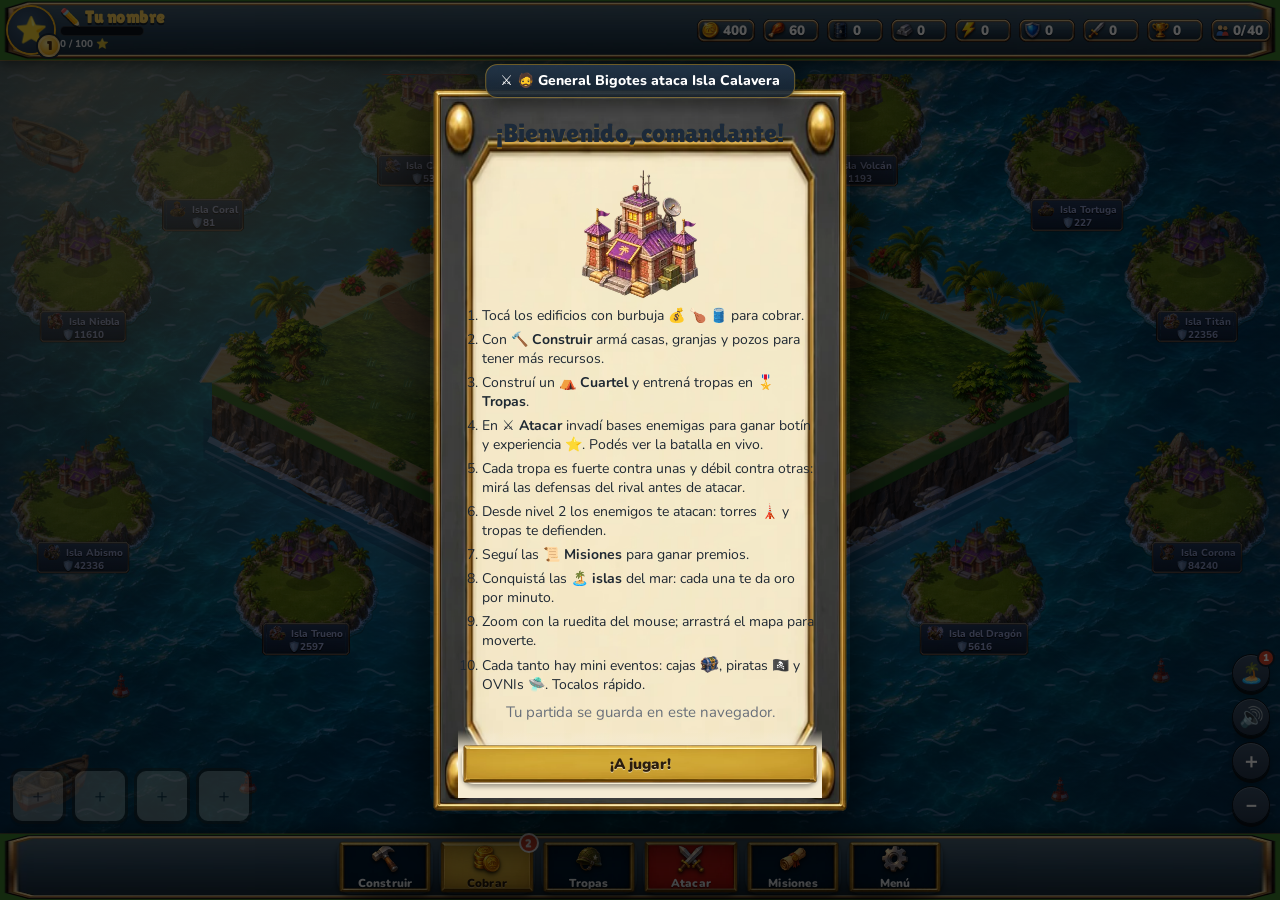
<file: index.html>
<!DOCTYPE html>
<html lang="es">
<head>
<meta charset="utf-8">
<link rel="icon" type="image/png" href="favicon.png"><link rel="icon" type="image/png" sizes="192x192" href="icon-192.png"><meta property="og:type" content="website"><meta property="og:title" content="War or War"><meta property="og:description" content="Construí tu base, entrená tropas y atacá a otros jugadores."><meta property="og:url" content="https://warorwari.github.io/war-or-war.github.io/"><meta property="og:image" content="https://warorwari.github.io/war-or-war.github.io/compartir.jpg"><meta property="og:image:secure_url" content="https://warorwari.github.io/war-or-war.github.io/compartir.jpg"><meta property="og:image:type" content="image/jpeg"><meta property="og:site_name" content="War or War"><meta property="og:locale" content="es_AR"><meta property="og:image:width" content="1200"><meta property="og:image:height" content="630"><meta name="twitter:card" content="summary_large_image"><meta name="twitter:image" content="https://warorwari.github.io/war-or-war.github.io/compartir.jpg"><link rel="manifest" href="manifest.webmanifest"><meta name="theme-color" content="#14202d"><link rel="apple-touch-icon" href="icon-192.png"><meta name="mobile-web-app-capable" content="yes"><meta name="apple-mobile-web-app-capable" content="yes"><meta name="description" content="War or War: construí tu base en una isla, entrená tropas y atacá a otros jugadores.">

<meta name="color-scheme" content="only light">
<meta name="darkreader-lock">
<meta name="viewport" content="width=device-width,initial-scale=1,maximum-scale=1,user-scalable=no">
<title>War or War</title>
<link href="https://fonts.googleapis.com/css2?family=Lilita+One&family=Nunito:wght@600;800;900&display=swap" rel="stylesheet">
<style>
:root{color-scheme:only light;--ink:#2b1d0e;--panel:#fff8e8;--edge:#7a4b1c;--gold:#f6b51e;--red:#d9452b;--green:#3f9a2f}
*{box-sizing:border-box;-webkit-tap-highlight-color:transparent}
html,body{margin:0;height:100%;overflow:hidden;font-family:Nunito,system-ui,sans-serif;color:var(--ink);background:#3d7f2e;user-select:none;-webkit-user-select:none}
button{font-family:inherit}
#app{position:fixed;inset:0;display:flex;flex-direction:column}
#top{display:flex;gap:6px;padding:7px 8px;flex-wrap:wrap;align-items:center;background:linear-gradient(#4a2d12,#5f3b17);border-bottom:3px solid #2a1808;z-index:20;box-shadow:0 3px 8px #0005}
.res{display:flex;align-items:center;gap:3px;background:#0005;border:2px solid #0007;border-radius:20px;padding:2px 9px 2px 4px;color:#fff;font-weight:900;font-size:14px;min-width:58px}
.res .i{font-size:16px}
#lvlbox{display:flex;align-items:center;gap:6px;color:#fff;font-weight:800;margin-right:auto}
#lvlstar{width:34px;height:34px;display:grid;place-items:center;font-family:'Lilita One',sans-serif;font-size:17px;color:#4a2d12;background:radial-gradient(circle at 40% 35%,#fff2a8,#f6b51e 60%,#c98a0b);border-radius:50%;border:2px solid #fff6}
#xpbar{width:84px;height:10px;background:#0007;border-radius:6px;overflow:hidden;border:1px solid #0008}
#xpfill{height:100%;background:linear-gradient(90deg,#9cf06f,#3f9a2f);width:0;transition:width .3s}
#xptxt{font-size:10px;opacity:.85;margin-top:1px}
#title{font-family:'Lilita One',sans-serif;color:#ffd35a;font-size:15px;letter-spacing:.5px;text-shadow:0 2px 0 #0008;line-height:1}
#stage{flex:1;position:relative;overflow:hidden;min-height:0;background:radial-gradient(ellipse at 8% 2%,#ffd98a66,transparent 38%),radial-gradient(ellipse at 50% 46%,#2bb3c2 0%,#13869f 40%,#0c5f80 75%,#083f5e 100%)}
#sea{position:absolute;inset:-70px -140px;background-image:url("data:image/svg+xml,%3Csvg xmlns='http://www.w3.org/2000/svg' width='140' height='70'%3E%3Cpath d='M8 18q9-6 18 0t18 0M78 52q9-6 18 0t18 0' fill='none' stroke='white' stroke-opacity='.4' stroke-width='2' stroke-linecap='round'/%3E%3Cpath d='M40 40q5-3 10 0M110 12q5-3 10 0M100 62q4-2 8 0' fill='none' stroke='%23bff4ff' stroke-opacity='.35' stroke-width='1.4' stroke-linecap='round'/%3E%3C/svg%3E");animation:sea 9s linear infinite;will-change:transform}
@keyframes sea{to{transform:translate(140px,70px)}}
#world{position:absolute;inset:0;z-index:0;overflow:auto;display:flex}
#mapw{position:relative;margin:auto;flex-shrink:0;overflow:hidden}
#map{position:absolute;left:0;top:0;transform-origin:0 0;overflow:hidden}
#gndw svg{position:absolute;left:0;top:0;display:block;overflow:visible}
.tile{position:absolute;clip-path:polygon(50% 0,100% 50%,50% 100%,0 50%);cursor:pointer}
#map.placing .tile:not(.occ){background:#fff7a066}
#map.placing .tile:not(.occ):hover{background:#fff7a0dd}
svg.ui{width:1.3em;height:1.3em;vertical-align:middle;overflow:visible}
svg.art{display:block;width:100%;height:100%;overflow:visible}
.ce svg.art{width:66px;height:79px;margin:0 auto}
.ie svg.art{width:84px;height:101px}
.big svg.art,.base svg.art{width:120px;height:144px;margin:0 auto}
.unl svg.art{display:inline-block;width:38px;height:46px;vertical-align:middle;margin-right:4px}
.cloud{position:absolute;z-index:900;pointer-events:none;left:-30%;width:26%;height:9%;opacity:.62;filter:blur(1.5px);background:radial-gradient(closest-side,#fff 94%,transparent) 0 60%/50% 60% no-repeat,radial-gradient(closest-side,#fff 94%,transparent) 45% 0/55% 100% no-repeat,radial-gradient(closest-side,#fff 94%,transparent) 100% 70%/45% 55% no-repeat;animation:drift 80s linear infinite}
.cloud.c1{top:3%;animation-delay:-25s}.cloud.c2{top:80%;animation-duration:110s;animation-delay:-70s}
@keyframes drift{to{transform:translateX(520%)}}
.bld,.wk{position:absolute;pointer-events:none}
.bld svg.art *{pointer-events:visiblePainted;cursor:pointer}
.bld.ready svg.art{animation:wob 1.3s ease-in-out infinite;transform-origin:50% 88%}
.bld.mv svg.art{animation:hover 1s ease-in-out infinite;filter:drop-shadow(0 0 5px #fff) drop-shadow(0 0 3px #ff0)}
.wk{left:0;top:0;will-change:transform}
.wk .fl{width:100%;height:100%;transition:transform .3s ease}
.wk.flip .fl{transform:scaleX(-1)}
.wk.walking svg.art{animation:step .3s ease-in-out infinite alternate}
@keyframes step{to{transform:translateY(-1.2%)}}
.spin{animation:spin .28s linear infinite}
@keyframes spin{to{transform:rotate(360deg)}}
.bld.pop svg.art{animation:pop .4s ease-out;transform-origin:50% 85%}
.aura{transform-box:fill-box;transform-origin:center;animation:aura 1.6s ease-in-out infinite alternate}
@keyframes aura{from{opacity:.25;transform:scale(.92)}to{opacity:.9;transform:scale(1.04)}}
#ents>div{position:absolute;left:0;top:0;z-index:850;cursor:pointer;will-change:transform}
#ents .chute{transition:opacity .4s}
#ents .landed .chute{opacity:0}
#ents .landed svg{animation:wob 1.2s ease-in-out infinite;transform-origin:50% 85%}
#ents .hit svg{animation:shake .3s}
@keyframes shake{25%{transform:translateX(-5%)}75%{transform:translateX(5%)}}
.sway{transform-box:fill-box;transform-origin:50% 100%;animation:sway 1.8s ease-in-out infinite alternate}
@keyframes sway{from{transform:rotate(-3deg)}to{transform:rotate(3deg)}}
#evchip{position:absolute;left:10px;top:10px;z-index:15;display:none;align-items:center;gap:6px;background:#2a1808e6;color:#fff;border:2px solid var(--gold);border-radius:14px;padding:6px 12px;font-weight:800;font-size:13px;max-width:70%}
#evchip.on{display:block}
#evchip b{color:#ffd35a}
.coin{position:absolute;z-index:998;pointer-events:none;font-size:15px;animation:coin .7s ease-out forwards}
@keyframes coin{to{transform:translate(var(--dx),var(--dy)) scale(.5);opacity:0}}
.gull{position:absolute;z-index:880;pointer-events:none;left:-6%;width:2.2%;aspect-ratio:2/1;animation:gull 40s linear infinite}
.gull::before,.gull::after{content:'';position:absolute;top:0;width:50%;height:100%;border-top:2px solid #fff;border-radius:50% 50% 0 0}
.gull::before{left:0;transform-origin:100% 50%;animation:flapL .5s ease-in-out infinite alternate}
.gull::after{right:0;transform-origin:0 50%;animation:flapR .5s ease-in-out infinite alternate}
.gull.g1{top:14%}.gull.g2{top:64%;animation-duration:55s;animation-delay:-20s}
@keyframes gull{to{transform:translate(5200%,-300%)}}
@keyframes flapL{from{transform:rotate(-20deg)}to{transform:rotate(18deg)}}
@keyframes flapR{from{transform:rotate(20deg)}to{transform:rotate(-18deg)}}
#world{cursor:grab}
#shs>div{position:absolute;pointer-events:none}
.isl{position:absolute;cursor:pointer;z-index:6}
.isl .itag{position:absolute;left:50%;top:86%;transform:translateX(-50%);font:800 11px/1.25 Nunito,system-ui,sans-serif;color:#fff;background:#0b2d4ecc;border-radius:9px;padding:2px 8px;white-space:nowrap;text-align:center;pointer-events:none}
.isl.mine .itag{background:linear-gradient(#2a5f9e,#173d69);border-color:#ffd35a}
.wing{transform-box:fill-box;transform-origin:50% 100%;animation:wing .5s ease-in-out infinite alternate}
@keyframes wing{to{transform:scaleY(.55)}}
.tbtns{display:flex;flex-direction:column;gap:4px}
.tbtns .btn.sm{padding:5px 9px;font-size:12px}
#bt{position:fixed;inset:0;z-index:55;display:none;flex-direction:column;background:radial-gradient(ellipse at 50% 42%,#7ad6f5 0%,#3fa6de 48%,#226fb4 100%)}
#bt.on{display:flex}
#bthead{display:flex;align-items:center;gap:10px;flex-wrap:wrap;padding:8px 10px;background:linear-gradient(#4a2d12,#5f3b17);border-bottom:3px solid #2a1808;color:#fff;font-weight:900;font-size:13px}
#btname{font-family:'Lilita One',sans-serif;font-size:17px;color:#ffd35a}
#bthqw{flex:1;min-width:150px;display:flex;align-items:center;gap:6px}
#bthqw .hp{flex:1;max-width:none}
#btctl{display:flex;gap:5px}
#btctl button{border:2px solid #2a1808;border-radius:9px;background:#ffe9b0;font:inherit;padding:4px 9px;cursor:pointer;color:var(--ink)}
#btctl button.on{background:var(--gold)}
#btscene{flex:1;position:relative;overflow:auto;display:flex;min-height:0}
#btmap{position:relative;margin:auto;flex-shrink:0}
#btgnd svg{position:absolute;top:0;overflow:visible}
.be{position:absolute;left:0;top:0;pointer-events:none;will-change:transform;transition:opacity .4s}
.be.dead{opacity:0}
.be.walking svg.art{animation:step .3s ease-in-out infinite alternate}
.bhp{position:absolute;left:28%;width:44%;height:5px;background:#000a;border-radius:3px;overflow:hidden}
.be.st .bhp{left:20%;width:60%;height:6px}
.bhp i{display:block;height:100%;width:100%;background:#5fd04a}
.bhp.en i{background:#f0553a}
.bn{position:absolute;left:66%;top:24%;font:900 10px Nunito,system-ui,sans-serif;color:#fff;background:#000a;border-radius:6px;padding:0 4px}
.shot{position:absolute;left:0;top:0;width:5px;height:5px;margin:-2.5px;border-radius:50%;background:#fff59a;box-shadow:0 0 4px #ffb300;z-index:900;pointer-events:none}
.shot.en{background:#ffd0c8;box-shadow:0 0 4px #ff3b30}
.shot.big{width:9px;height:9px;margin:-4.5px;background:#ffb347}
.beam.tes{background:linear-gradient(90deg,#7fe3ff,#fff);box-shadow:0 0 6px #49b6ff}
.boom2{position:absolute;width:26px;height:26px;margin:-13px;border-radius:50%;background:radial-gradient(#fff,#ffb347 40%,#ff5a36 70%,transparent 72%);z-index:900;pointer-events:none;animation:boom2 .3s ease-out forwards}
@keyframes boom2{from{transform:scale(.2)}to{transform:scale(1.5);opacity:0}}
.rank{display:grid;grid-template-columns:1fr 1fr;gap:4px 8px;margin-bottom:6px;font-size:12.5px}
.rank div{background:#fff;border:2px solid #e2c99a;border-radius:9px;padding:3px 8px;display:flex;gap:5px;white-space:nowrap;overflow:hidden}
.rank div b{margin-left:auto}
.rank .me{background:#fff1b8;border-color:var(--gold);font-weight:900}
.flag{transform-box:fill-box;transform-origin:0 50%;animation:flag 1.1s ease-in-out infinite alternate}
@keyframes flag{to{transform:scaleX(.72) skewY(8deg)}}
.smoke{transform-box:fill-box;transform-origin:center;opacity:0;animation:smoke 2.4s linear infinite}
@keyframes smoke{0%{transform:translate(0,0) scale(.5);opacity:.8}100%{transform:translate(7px,-26px) scale(2.3);opacity:0}}
.pump{animation:pump 1.6s ease-in-out infinite}
@keyframes pump{50%{transform:translateY(-24px)}}
.jet{animation:jet .7s linear infinite}
@keyframes jet{to{stroke-dashoffset:-18}}
.rotor{transform-box:fill-box;transform-origin:center;animation:rotor .16s linear infinite alternate}
@keyframes rotor{to{transform:scaleX(.25)}}
.heli{animation:hov 1.6s ease-in-out infinite alternate}
@keyframes hov{to{transform:translateY(-4px)}}
.blink{animation:blink 1s steps(2) infinite}
@keyframes blink{50%{opacity:.15}}
.foam{animation:foam 3s ease-in-out infinite alternate}
@keyframes foam{to{opacity:.2}}
@media (prefers-reduced-motion:reduce){#sea,.cloud,.flag,.pump,.jet,.rotor,.heli,.foam,.blink{animation:none}}
.bub{position:absolute;left:50%;font-size:.27em;pointer-events:auto;cursor:pointer;background:#fff;border-radius:50%;width:1.8em;height:1.8em;display:grid;place-items:center;box-shadow:0 3px 0 #0003;border:2px solid var(--gold);animation:bob 1s ease-in-out infinite;z-index:2}
.bld .lv{position:absolute;bottom:0;left:50%;transform:translateX(-50%);font-size:.26em;color:#ffd000;text-shadow:0 1px 0 #000,0 0 3px #000;white-space:nowrap;letter-spacing:-1px}
.bld .pb{position:absolute;bottom:2%;left:15%;width:70%;height:7px;background:#0007;border-radius:4px;overflow:hidden;border:1px solid #000a}
.pb i{display:block;height:100%;background:linear-gradient(90deg,#ffe066,#f6a21e)}
@keyframes wob{0%,100%{transform:scale(1,1)}50%{transform:scale(1.05,.95)}}
@keyframes bob{0%,100%{transform:translate(-50%,0)}50%{transform:translate(-50%,-5px)}}
@keyframes hover{0%,100%{transform:translateY(-4px)}50%{transform:translateY(-10px)}}
.ft{position:absolute;z-index:999;font-weight:900;font-size:16px;color:#fff;text-shadow:0 2px 0 #000b,0 0 4px #000;pointer-events:none;animation:up 1.3s ease-out forwards;white-space:nowrap;transform:translateX(-50%)}
@keyframes up{to{transform:translate(-50%,-55px);opacity:0}}
#zoom{position:absolute;right:10px;bottom:10px;display:flex;flex-direction:column;gap:6px;z-index:15}
#zoom button{width:38px;height:38px;border-radius:50%;border:3px solid #2a1808;background:#fff8e8;font-size:20px;font-weight:900;cursor:pointer;box-shadow:0 3px 0 #0005}
#banner{position:absolute;left:50%;top:10px;transform:translateX(-50%);background:#fff8e8;border:3px solid var(--edge);border-radius:14px;padding:7px 8px 7px 14px;font-weight:800;display:none;align-items:center;gap:10px;z-index:16;box-shadow:0 4px 0 #0004;white-space:nowrap;font-size:14px}
#banner.on{display:flex}
#banner button{border:none;background:var(--red);color:#fff;border-radius:9px;padding:5px 10px;font-weight:900;cursor:pointer}
#bar{display:flex;justify-content:center;gap:4px;padding:6px 6px calc(6px + env(safe-area-inset-bottom));background:linear-gradient(#5f3b17,#4a2d12);border-top:3px solid #2a1808;z-index:20}
.tb{position:relative;flex:1;max-width:96px;display:flex;flex-direction:column;align-items:center;gap:1px;background:linear-gradient(#ffe9b0,#f2c562);border:2px solid #2a1808;border-radius:12px;padding:4px 2px 3px;cursor:pointer;box-shadow:0 3px 0 #2a1808;font-weight:900;font-size:11px;color:var(--ink)}
.tb:active{transform:translateY(2px);box-shadow:0 1px 0 #2a1808}
.tb .i{font-size:22px;line-height:1.1}
.badge{position:absolute;top:-7px;right:-4px;background:var(--red);color:#fff;border:2px solid #fff;border-radius:12px;min-width:20px;height:20px;font-size:11px;display:grid;place-items:center;padding:0 4px}
#shade{position:fixed;inset:0;background:#0006;opacity:0;pointer-events:none;transition:opacity .2s;z-index:40}
#shade.on{opacity:1;pointer-events:auto}
#sheet{position:fixed;left:50%;bottom:0;width:min(560px,100%);max-height:76vh;transform:translate(-50%,105%);transition:transform .25s ease;z-index:41;background:var(--panel);border:4px solid var(--edge);border-bottom:none;border-radius:20px 20px 0 0;display:flex;flex-direction:column;box-shadow:0 -6px 20px #0006}
#sheet.on{transform:translate(-50%,0)}
#shhead{display:flex;align-items:center;justify-content:space-between;padding:10px 14px;background:linear-gradient(#8a5523,#6c4019);border-radius:15px 15px 0 0;color:#fff}
#shback{width:34px;height:32px;border-radius:12px;border:2px solid #fff;background:#3d7fd6;color:#fff;font:900 24px/20px system-ui,sans-serif;cursor:pointer;visibility:hidden;margin-right:8px;flex:none}
#shtitle{flex:1;font-family:'Lilita One',sans-serif;font-size:20px;text-shadow:0 2px 0 #0007}
#shclose{width:32px;height:32px;border-radius:50%;border:2px solid #fff;background:var(--red);color:#fff;font-weight:900;font-size:16px;cursor:pointer}
#shbody{overflow:auto;padding:12px 14px calc(16px + env(safe-area-inset-bottom))}
.cat{font-family:'Lilita One',sans-serif;font-size:16px;color:var(--edge);margin:10px 0 6px}
.cat:first-child{margin-top:0}
.grid{display:grid;grid-template-columns:repeat(auto-fill,minmax(118px,1fr));gap:8px}
.card{background:#fff;border:2px solid #e2c99a;border-radius:12px;padding:8px 6px;text-align:center;cursor:pointer;box-shadow:0 3px 0 #e2c99a;transition:transform .1s}
.card:active{transform:scale(.97)}
.card.lock{opacity:.55;filter:grayscale(.8);cursor:default}
.ce{font-size:34px;line-height:1.1}
.cn{font-weight:900;font-size:13px;margin:2px 0}
.cc{font-size:12px;font-weight:800}
.cs,.cl{font-size:11px;color:#7a6040;margin-top:2px}
.cst.no{color:var(--red)}
.btn{display:block;width:100%;margin-top:8px;border:2px solid #2a1808;border-radius:12px;padding:10px;font-weight:900;font-size:15px;cursor:pointer;background:#fff;box-shadow:0 3px 0 #2a1808;color:var(--ink)}
.btn:active{transform:translateY(2px);box-shadow:0 1px 0 #2a1808}
.btn.gold{background:linear-gradient(#ffe27a,#f6b51e)}
.btn.red{background:linear-gradient(#f2725a,#d9452b);color:#fff}
.btn.green{background:linear-gradient(#8fe06a,#3f9a2f);color:#fff}
.btn[disabled]{opacity:.45;pointer-events:none}
.btn.sm{display:inline-block;width:auto;margin:0;padding:6px 10px;font-size:13px}
.row2{display:flex;gap:8px}.row2 .btn{flex:1}
.ihead{display:flex;gap:12px;align-items:center;margin-bottom:6px}
.ie{font-size:52px;line-height:1}
.in{font-weight:900;font-size:18px}.in small{font-size:12px;background:var(--gold);border-radius:8px;padding:1px 6px;margin-left:4px}
.id{font-size:13px;color:#7a6040}
.istat{background:#fff;border:2px dashed #e2c99a;border-radius:10px;padding:8px 10px;margin-top:8px;font-size:14px}
.small{font-size:12px;color:#7a6040}
.trow,.erow{display:flex;align-items:center;gap:10px;background:#fff;border:2px solid #e2c99a;border-radius:12px;padding:8px;margin-bottom:8px}
.te,.ef{font-size:36px;width:46px;text-align:center;line-height:1}
.tinfo,.einfo{flex:1;min-width:0}
.tc{font-weight:900;color:var(--green)}
.lockt{max-width:120px;text-align:right}
.tag{background:#6c4019;color:#fff;border-radius:7px;padding:0 6px;font-size:11px;font-weight:900}
#qlist{display:block}
.qbox{position:sticky;top:-2px;z-index:5;background:var(--panel);padding:2px 0 6px;margin-bottom:4px}
.qline{display:flex;align-items:center;gap:8px;background:#fff;border:1px solid #e2c99a;border-radius:12px;padding:0 8px;cursor:pointer;height:38px;box-sizing:border-box;overflow:hidden}
.qline svg{width:28px;height:28px;flex:none}.qempty{color:#8a7a62;font-size:13px;font-weight:700;cursor:default}
.qmid{flex:1;min-width:0}.qtxt{font-size:13px;white-space:nowrap;overflow:hidden;text-overflow:ellipsis}
.qarr{font-size:11px;font-weight:800;color:#b06a00;flex:none}
.qbar{height:5px;border-radius:3px;background:#eee;overflow:hidden;margin-top:3px}.qbar i{display:block;height:100%;background:linear-gradient(90deg,#46b35a,#9be36a);transition:width .9s linear}
.qgrid{display:flex;flex-wrap:nowrap;gap:5px;margin-top:5px;height:36px;overflow-x:auto;overflow-y:hidden;scrollbar-width:none;align-items:center}.qgrid::-webkit-scrollbar{display:none}.qgrid .qi,.qgrid .qclr{flex:none;height:32px;box-sizing:border-box}
.qi{padding:2px 6px;font-size:16px}.qi svg{width:22px;height:22px}
.qclr{border:0;background:#e5484d;color:#fff;font-weight:800;font-size:12px;cursor:pointer}
.qx{border:0;background:#e5484d;color:#fff;font-weight:900;border-radius:50%;width:22px;height:22px;font-size:14px;line-height:22px;padding:0;cursor:pointer;flex:none}
.tq{font-size:12px;font-weight:800;color:#b06a00}
.qi{background:#fff;border:2px solid #e2c99a;border-radius:10px;padding:4px 8px;font-size:22px;display:flex;align-items:center;gap:4px}
.qi span{font-size:12px;font-weight:800}
.qi svg{width:24px;height:24px}
.selrow{display:flex;align-items:center;gap:6px;background:#fff;border:2px solid #e2c99a;border-radius:12px;padding:6px 8px;margin-bottom:6px}
.selrow .te{font-size:28px;width:36px}
.selrow b.n{min-width:56px;text-align:center;font-size:15px}
.meter{height:14px;background:#0002;border-radius:8px;overflow:hidden;margin:6px 0}
.meter i{display:block;height:100%;transition:width .2s}
.mcard{background:#fff;border:3px solid var(--gold);border-radius:14px;padding:12px;text-align:center}
.mnum{font-size:12px;font-weight:900;color:#b07a10}
.mt{font-weight:900;font-size:17px;margin:4px 0 8px}
.mcard .pb{height:14px;background:#0002;border-radius:8px;overflow:hidden;margin:6px 0 2px}
.stats{display:grid;grid-template-columns:1fr 1fr;gap:6px;margin-top:10px}
.stats div{background:#fff;border:2px solid #e2c99a;border-radius:10px;padding:6px;text-align:center;font-size:12px}
.stats b{display:block;font-size:18px}
#modal{position:fixed;inset:0;background:#000a;display:none;align-items:center;justify-content:center;z-index:60;padding:16px}
#modal.on{display:flex}
#mbox{background:var(--panel);border:4px solid var(--edge);border-radius:20px;padding:16px;width:min(420px,100%);text-align:center;box-shadow:0 10px 30px #000a;animation:pop .25s ease-out;max-height:90vh;overflow:auto}
@keyframes pop{from{transform:scale(.7);opacity:0}}
.mtitle{font-family:'Lilita One',sans-serif;font-size:26px;color:var(--edge);text-shadow:0 2px 0 #f6b51e66}
.big{font-size:60px;line-height:1.1;margin:6px 0}
#mbox p{margin:6px 0;font-size:15px}
.mbtns.hide{visibility:hidden}
.unls{display:flex;flex-wrap:wrap;gap:6px;justify-content:center}
.unl{background:#fff;border:2px solid #e2c99a;border-radius:10px;padding:4px 8px;font-weight:800;font-size:13px}
.unl span{font-size:22px;margin-right:4px;vertical-align:middle}
.help{text-align:left;font-size:14px;padding-left:20px;margin:8px 0}
.help li{margin:5px 0}
.bf{position:relative;display:flex;align-items:center;justify-content:space-between;gap:6px;background:linear-gradient(#a9dc7d,#6cb94a);border:3px solid #2a1808;border-radius:14px;padding:14px 8px;margin:8px 0;overflow:hidden;min-height:150px}
.side{flex:1;display:flex;flex-direction:column;align-items:center;gap:6px;z-index:1}
.army{font-size:26px;display:flex;flex-wrap:wrap;justify-content:center;max-width:150px;min-height:40px;align-items:center}
.army svg{width:28px;height:28px}
.army.atk{animation:charge .5s ease-in-out infinite alternate}
@keyframes charge{to{transform:translateX(10px)}}
.base{font-size:50px;line-height:1;position:relative}
.base span{position:absolute;font-size:24px;right:-12px;bottom:-4px}
.hp{width:100%;max-width:130px;height:12px;background:#0006;border-radius:6px;overflow:hidden;border:2px solid #000}
.hp i{display:block;height:100%;width:100%;background:linear-gradient(90deg,#ff6b4a,#ffcf3f)}
.vs{font-family:'Lilita One',sans-serif;font-size:26px;color:#fff;text-shadow:0 2px 0 #000;z-index:1}
#fx{position:absolute;inset:0;pointer-events:none}
.boom{position:absolute;font-size:30px;animation:boom .6s ease-out forwards}
@keyframes boom{from{transform:scale(.2)}60%{transform:scale(1.3)}to{transform:scale(1);opacity:0}}
.bres{min-height:20px}
.win{font-family:'Lilita One',sans-serif;font-size:32px;color:var(--green);text-shadow:0 2px 0 #0003}
.lose{font-family:'Lilita One',sans-serif;font-size:32px;color:var(--red);text-shadow:0 2px 0 #0003}
#toasts{position:fixed;top:64px;left:50%;transform:translateX(-50%);display:flex;flex-direction:column;align-items:center;gap:6px;z-index:70;pointer-events:none}
.toast{background:#2a1808e6;color:#fff;padding:7px 14px;border-radius:12px;font-weight:800;font-size:14px;animation:tin .25s ease-out;white-space:nowrap}
@keyframes tin{from{transform:translateY(-10px);opacity:0}}
.done{text-align:center;font-weight:900;font-size:17px;padding:10px}
@media (max-width:420px){.res{font-size:12px;min-width:0;padding:2px 7px 2px 3px}.res .i{font-size:14px}#xpbar{width:60px}#title{font-size:12px;max-width:92px;overflow:hidden;white-space:nowrap;text-overflow:ellipsis}}
.cmap{width:100%;display:block;border:3px solid var(--edge);border-radius:16px}
.cn{cursor:pointer}
.cn circle{fill:#c9c2b0;stroke:#2a1808;stroke-width:3}
.cn.done circle{fill:#6bbf4a}
.cn.cur circle{fill:#f6b51e;animation:cur .9s ease-in-out infinite alternate}
@keyframes cur{to{stroke:#fff;stroke-width:6}}
.cn.lock circle{fill:#ddd5c2;stroke:#8a7f6a}
.cn.lock text{opacity:.5}
.cn text{font:900 13px Nunito,system-ui,sans-serif;fill:#2a1808;pointer-events:none}
.achs{display:grid;grid-template-columns:1fr 1fr;gap:6px}
.achs div{background:#fff;border:2px solid #e2c99a;border-radius:10px;padding:6px 8px;display:grid;grid-template-columns:auto 1fr;column-gap:6px;font-size:12px;opacity:.55;filter:grayscale(1)}
.achs div.got{opacity:1;filter:none;border-color:var(--gold);background:#fff8d6}
.achs span{grid-row:span 2;font-size:22px;align-self:center}
.achs small{color:#7a6040;font-size:10.5px}
.days{display:flex;gap:5px;justify-content:center;margin:8px 0}
.days i{font-style:normal;width:34px;height:34px;border-radius:50%;display:grid;place-items:center;background:#e9dcc0;font-weight:900;border:2px solid #cdb98c}
.days .past{background:#bfe6a8;border-color:#6bbf4a}
.days .now{background:var(--gold);border-color:#2a1808;transform:scale(1.15)}
#mbox p svg.ui{width:26px;height:26px}
@media (max-width:480px){
 #top{gap:4px;padding:5px 6px}
 .res{font-size:12px;min-width:0;padding:1px 6px 1px 3px}
 #lvlstar{width:28px;height:28px;font-size:14px}
 #xptxt{display:none}
 #bthead{gap:6px;font-size:12px}
 #btname{font-size:14px;width:100%}
 .isl .itag{font-size:10px}
 #evchip{font-size:11px;padding:4px 8px;max-width:calc(100% - 20px)}
 #banner{top:44px;font-size:12px;max-width:calc(100% - 20px);white-space:normal}
 .achs{grid-template-columns:1fr}
 .selrow{flex-wrap:wrap}
}
.force{display:flex;flex-wrap:wrap;gap:4px 8px;align-items:center;font-weight:800;font-size:13px}
.force span{display:inline-flex;align-items:center;gap:2px}
.force svg.ui{width:30px;height:30px}
#btzoom{position:absolute;right:10px;bottom:10px;display:flex;flex-direction:column;gap:6px;z-index:10}
#btzoom button{width:38px;height:38px;border-radius:50%;border:3px solid #2a1808;background:#fff8e8;font-size:20px;font-weight:900;cursor:pointer;box-shadow:0 3px 0 #0005}
#btscene{cursor:grab}
/* contorno oscuro fino en edificios y tropas, y oscurecido hacia los bordes de la pantalla */
.bld svg.art,.wk svg.art,.be svg.art,.isl svg.art{filter:drop-shadow(0 0 .7px #14240caa) drop-shadow(0 1.5px 0 #14240c55)}
#stage::after,#btscene::before{content:'';position:absolute;inset:0;pointer-events:none;z-index:14;background:radial-gradient(ellipse at 50% 44%,transparent 52%,#06264466 100%)}
#btscene::before{position:fixed;top:auto}
/* modo liviano (celulares): sin filtros, sin sombras proyectadas y con menos animaciones */
.lite .bld svg.art,.lite .wk svg.art,.lite .be svg.art,.lite .isl svg.art,.lite .cloud{filter:none}
.lite .cloud::after,.lite .gull,.lite .smoke,.lite #stage::after,.lite #btscene::before{display:none}
.lite #sea,.lite .foam,.lite .flag,.lite .aura,.lite .jet,.lite .pump,.lite .bub{animation:none}
#shs svg{position:absolute;left:0;top:0}
.shot.fire{background:radial-gradient(#fff,#ffb347 45%,#ff5a36);box-shadow:0 0 10px 3px #ff7a1a}
.shot.ice{background:radial-gradient(#fff,#9fe8ff 45%,#49b6ff);box-shadow:0 0 10px 3px #7fd6ff}
.boom2.ice{background:radial-gradient(#fff,#bdf0ff 40%,#49b6ff 70%,transparent 72%)}
.boom2.elec{background:radial-gradient(#fff,#fff7a8 40%,#f6d21e 70%,transparent 72%)}
.crater{position:absolute;width:30px;height:14px;margin:-7px -15px;border-radius:50%;background:radial-gradient(#2a1808bb,#2a180866 60%,transparent 72%);z-index:1;pointer-events:none;animation:crater 3.5s forwards}
@keyframes crater{70%{opacity:1}to{opacity:0}}
#night{position:absolute;inset:0;pointer-events:none;opacity:0;visibility:hidden;mix-blend-mode:multiply;transition:opacity 3s;z-index:13}
#mlights{position:absolute;left:0;top:0;width:0;height:0;pointer-events:none;z-index:14;transform-origin:0 0}
.lt{position:absolute;pointer-events:none;border-radius:50%;transform:translate(-50%,-50%);background:radial-gradient(closest-side,#ffc86a88,#ffb85a33 55%,transparent);mix-blend-mode:screen;opacity:.75;animation:flick 3s ease-in-out infinite alternate}
@keyframes flick{to{opacity:.55}}
.beam{position:absolute;pointer-events:none;transform:translate(-50%,-50%) scaleY(.5);border-radius:50%;background:conic-gradient(from 0deg,transparent 0 60%,#fff8d040 65%,#fff8d0aa 68%,#fff8d040 71%,transparent 76%);mix-blend-mode:screen}
.lite .lt{animation:none}
.gw{transition:fill 4s}
.night .gw{fill:#ffe98a}
.cloud::after{display:none!important}
#btrain{position:absolute;left:0;top:0;width:100%;height:100%;pointer-events:none;z-index:25}
.boat{position:absolute;left:0;top:0;z-index:870;pointer-events:none;margin:-.6em 0 0 -.5em;filter:drop-shadow(0 2px 0 #0005)}
.ebar{position:absolute;z-index:871;transform:translateX(-50%);background:#0b2d4ee6;color:#fff;border:2px solid #f6b51e;border-radius:10px;padding:3px 8px;font:800 11px/1.3 Nunito,system-ui,sans-serif;text-align:center;white-space:nowrap;pointer-events:none}
.ebar i{display:block;width:90px;height:6px;background:#0006;border-radius:4px;overflow:hidden;margin:2px auto}
.ebar u{display:block;height:100%;background:linear-gradient(90deg,#9cf06f,#3f9a2f)}
.ebar.war{border-color:#d9452b;background:#5e221de6}
#chests{position:absolute;left:10px;bottom:10px;z-index:15;display:flex;gap:6px}
.ch{width:56px;height:56px;border-radius:12px;border:3px solid #2a1808;background:#fff8e8;display:flex;flex-direction:column;align-items:center;justify-content:center;font-size:24px;line-height:1;cursor:pointer;box-shadow:0 3px 0 #0005}
.ch small{font:900 10px/1.2 Nunito,system-ui,sans-serif;margin-top:2px;white-space:nowrap}
.ch.empty{opacity:.35;font-size:18px;cursor:default}
.ch.ready{background:linear-gradient(#ffe27a,#f6b51e);animation:wob 1s ease-in-out infinite}
.trow .pb{height:8px;background:#0002;border-radius:6px;overflow:hidden;margin:4px 0 2px}
.whw{position:relative;width:230px;height:230px;margin:10px auto}
.wh{width:100%;height:100%;border-radius:50%;border:5px solid #2a1808;box-sizing:border-box;position:relative;box-shadow:0 5px 0 #0005;background:conic-gradient(#f6b51e 0 45deg,#e2401c 0 90deg,#49b6ff 0 135deg,#3f9a2f 0 180deg,#b06cf0 0 225deg,#f08a24 0 270deg,#2fd0a0 0 315deg,#ff6fb1 0 360deg)}
.wh span{position:absolute;left:50%;top:50%;width:36px;height:36px;margin:-18px;display:grid;place-items:center;font-size:24px}
.whp{position:absolute;top:-16px;left:50%;transform:translateX(-50%);font-size:26px;color:#2a1808;text-shadow:0 2px 0 #fff}
.colg{display:grid;grid-template-columns:repeat(auto-fill,minmax(78px,1fr));gap:6px}
.colg div{background:#fff;border:2px solid #e2c99a;border-radius:10px;text-align:center;padding:4px}
.colg svg.ui{width:44px;height:44px}
.colg small{display:block;font-size:10px;font-weight:800}
.colg .nc svg{filter:brightness(0) opacity(.3)}
@media (max-width:480px){.ch{width:46px;height:46px;font-size:20px}.ch small{font-size:9px}}
.shot.tr{width:14px;height:2.4px;margin:-1.2px 0 0 -7px;border-radius:2px;background:linear-gradient(90deg,#fff0,#ffd36a 55%,#fffbe6);box-shadow:0 0 5px #ffb300}
.shot.tr.en{background:linear-gradient(90deg,#fff0,#ff8a6a 55%,#fff0e8);box-shadow:0 0 5px #ff3b30}
.mflash{position:absolute;width:12px;height:12px;margin:-6px;border-radius:50%;background:radial-gradient(#fff,#ffd54a 40%,#ff8a00 60%,transparent 70%);z-index:950;pointer-events:none;animation:mfl .11s ease-out forwards}
.mflash.big{width:22px;height:22px;margin:-11px}
@keyframes mfl{from{transform:scale(1.3)}to{transform:scale(.4);opacity:0}}
.boom2.xl{width:46px;height:46px;margin:-23px}
.smk{position:absolute;width:30px;height:30px;margin:-15px;border-radius:50%;background:radial-gradient(#4a4a4acc,#33333388 55%,transparent 70%);z-index:940;pointer-events:none;animation:smk 1.5s ease-out forwards}
.smk.sm{width:16px;height:16px;margin:-8px;background:radial-gradient(#c8b89acc,#a8987a66 55%,transparent 70%)}
@keyframes smk{from{transform:scale(.4)}to{transform:translateY(-38px) scale(2.3);opacity:0}}
.debris{position:absolute;width:4px;height:4px;background:#34363b;z-index:945;pointer-events:none;animation:deb .75s cubic-bezier(.2,.7,.4,1) forwards}
@keyframes deb{to{transform:translate(var(--dx),var(--dy)) rotate(280deg);opacity:0}}
.be.hit svg.art{filter:brightness(1.9) saturate(.3)}
.lite .bld.ready svg.art,.lite .bub,.lite .walking svg.art,.lite .wk.walking svg.art,.lite .blink,.lite .spin,.lite .heli,.lite .wing,.lite .ch.ready{animation:none!important}
.inbt #app{visibility:hidden}
.inbt #app *{animation-play-state:paused!important}
#btdec,#btcv{position:absolute;left:0;top:0;pointer-events:none}
.wkc{position:absolute;pointer-events:none}
.wk.walking .wkc{animation:step .32s ease-in-out infinite alternate}
.bld.ready svg.art{animation:none}
.row3{display:grid;grid-template-columns:repeat(3,1fr);gap:6px;margin-bottom:8px}
.row3 .btn{margin:0;padding:8px 4px;font-size:13px}
.row4{display:grid;grid-template-columns:1fr 1fr;gap:6px;margin-bottom:10px}
.row4 .btn{margin:0;padding:9px 4px;font-size:14px}
.wmap{width:100%;display:block;border:3px solid var(--edge);border-radius:16px}
.wreg{cursor:pointer}
.wreg.sel path{stroke:#fff;stroke-width:5}
.wmap .wn{font:900 10px Nunito,system-ui,sans-serif;fill:#fff;paint-order:stroke;stroke:#2a1808;stroke-width:3px}
.dlg{display:flex;gap:12px;align-items:flex-start;text-align:left}
.dlf{font-size:46px;line-height:1;background:#fff;border:3px solid var(--edge);border-radius:14px;padding:6px}
.dlg p{margin:4px 0 0}
#bisl{position:relative}
#bislb{position:absolute;top:-6px;right:-6px;background:var(--red);color:#fff;border:2px solid #fff;border-radius:10px;min-width:18px;height:18px;font:900 10px/14px Nunito,system-ui,sans-serif;padding:0 3px}
.isl.pulse svg.art{animation:ipulse 1.6s ease-out 2}
@keyframes ipulse{0%{filter:drop-shadow(0 0 0 #ffe066)}40%{filter:drop-shadow(0 0 14px #ffe066) brightness(1.15)}100%{filter:drop-shadow(0 0 0 #ffe066)}}
.ifx{position:absolute;z-index:872;pointer-events:none;width:0;height:0}
.ifx i{position:absolute;font-style:normal;animation:ifx 1.1s ease-out infinite;opacity:0}
.ifx i:nth-child(1){left:-.9em;top:-.3em}.ifx i:nth-child(2){left:.3em;top:-.8em;animation-delay:.37s}.ifx i:nth-child(3){left:-.2em;top:.2em;animation-delay:.74s}
@keyframes ifx{0%{transform:scale(.3);opacity:1}60%{transform:scale(1.2);opacity:1}100%{transform:scale(1.4) translateY(-.4em);opacity:0}}
.ifx b{position:absolute;left:-.4em;top:-1.4em;width:1.6em;height:1.6em;border-radius:50%;background:radial-gradient(#555c,#3330 70%);animation:ismk 2s ease-out infinite}
@keyframes ismk{from{transform:scale(.4);opacity:.9}to{transform:translateY(-1.6em) scale(1.8);opacity:0}}
.wake{position:absolute;z-index:869;pointer-events:none;width:1.4em;height:.45em;margin:.3em 0 0 -.7em;border-radius:50%;border:2px solid #ffffffaa;border-top:none;opacity:.8}
#stage::before{content:'';position:absolute;inset:0;pointer-events:none;z-index:14;background:radial-gradient(ellipse at 6% -4%,#ffe7a866,#ffd27a22 30%,transparent 55%)}
.lite #stage::before,.lite #stage::after,.lite #sea::after{display:none!important}
.zoomg #map *,.zoomg #map *::before,.zoomg #map *::after{animation-play-state:paused!important}
/* ===== Tema profesional: acero oscuro con detalles dorados ===== */
:root{--ink:#1f2933;--panel:#f3f1ec;--edge:#1c2a3a;--steel1:#2a3b4f;--steel2:#17222f;--line:#e2ddd2;--mut:#69707a}
#top,#bthead{background:linear-gradient(#24364a,#152230);border-bottom:1px solid #0a1119;box-shadow:0 1px 0 #f6b51e55,0 4px 12px #0007}
.res{background:linear-gradient(#0d1620,#1b2836);border:1px solid #ffffff1c;box-shadow:inset 0 1px 0 #ffffff14,0 1px 2px #0006;border-radius:10px;padding:3px 9px 3px 5px;font-size:13.5px;letter-spacing:.2px;text-shadow:0 1px 1px #000a}
.res .i{font-size:15px;filter:drop-shadow(0 1px 1px #0008)}
#xpbar{background:#0b131c;border:1px solid #ffffff22}
#bar{background:linear-gradient(#1b2938,#111b26);border-top:1px solid #0a1119;box-shadow:0 -1px 0 #f6b51e44,0 -4px 12px #0006;gap:6px}
.tb{background:linear-gradient(#3a4f67,#24344a);border:1px solid #0a1119;border-radius:14px;color:#eef3f8;box-shadow:inset 0 1px 0 #ffffff2a,0 3px 0 #0a1119,0 5px 10px #0005;text-shadow:0 1px 1px #000a;font-size:11.5px;letter-spacing:.2px}
.tb .i{filter:drop-shadow(0 2px 2px #0009)}
.tb:active{box-shadow:inset 0 1px 0 #ffffff2a,0 1px 0 #0a1119}
#b-atk{background:linear-gradient(#e8603f,#a9311d)}
#b-col{background:linear-gradient(#f7c948,#c78a0b);color:#2b1d0e;text-shadow:0 1px 0 #fff6}
#sheet{background:var(--panel);border:none;border-radius:22px 22px 0 0;box-shadow:0 -12px 40px #000a,0 -1px 0 #f6b51e88}
#shhead{background:linear-gradient(#2c3f55,#18263a);border-radius:22px 22px 0 0;padding:12px 14px;box-shadow:inset 0 1px 0 #ffffff22,0 2px 0 #f6b51e}
#shtitle{letter-spacing:.3px}
#shback,#shclose{border:1px solid #ffffff44;box-shadow:inset 0 1px 0 #ffffff33,0 2px 4px #0006}
#shback{background:linear-gradient(#4a6582,#2f4560)}
#shclose{background:linear-gradient(#e8603f,#a9311d)}
.cat{font-size:14px;color:#24364a;letter-spacing:.4px;text-transform:uppercase;display:flex;align-items:center;gap:8px;margin:14px 0 8px}
.cat::after{content:'';flex:1;height:2px;background:linear-gradient(90deg,#f6b51e,#f6b51e00);border-radius:2px}
.trow,.erow,.selrow,.card,.istat,.qi{background:#fff;border:1px solid var(--line);border-radius:14px;box-shadow:0 1px 0 #fff inset,0 2px 6px #1f29330f,0 1px 2px #1f293314}
.card{box-shadow:0 2px 0 var(--line),0 3px 8px #1f293314}
.istat{border-style:solid;background:linear-gradient(#fff,#faf8f3)}
.small,.cs,.cl,.id{color:var(--mut)}
.tag{background:#24364a;border-radius:6px;padding:1px 6px}
.btn{border:none;border-radius:12px;background:linear-gradient(#ffffff,#e6ebf0);color:#1f2933;box-shadow:inset 0 1px 0 #fff,0 0 0 1px #1f293326,0 3px 0 #9aa5b1,0 4px 8px #1f293322}
.btn:active{box-shadow:inset 0 1px 0 #fff,0 0 0 1px #1f293326,0 1px 0 #9aa5b1}
.btn.gold{background:linear-gradient(#ffd95c,#f2a915);color:#2b1d0e;box-shadow:inset 0 1px 0 #fff9,0 0 0 1px #a8700a,0 3px 0 #a8700a,0 4px 8px #a8700a44}
.btn.red{background:linear-gradient(#ec6a4a,#b8361f);box-shadow:inset 0 1px 0 #fff6,0 0 0 1px #7e2112,0 3px 0 #7e2112,0 4px 8px #7e211244;text-shadow:0 1px 1px #0006}
.btn.green{background:linear-gradient(#6fd36a,#2f8a2a);box-shadow:inset 0 1px 0 #fff6,0 0 0 1px #1f5e1b,0 3px 0 #1f5e1b,0 4px 8px #1f5e1b44;text-shadow:0 1px 1px #0006}
#mbox{position:relative;border:none;border-radius:22px;box-shadow:0 0 0 1px #f6b51e88,0 20px 60px #000c;background:linear-gradient(#fbfaf7,#efece5)}
.mtitle{color:#1c2a3a;text-shadow:0 2px 0 #f6b51e55}
#zoom button,#btzoom button{border:1px solid #0a1119;background:linear-gradient(#3a4f67,#24344a);color:#fff;box-shadow:inset 0 1px 0 #ffffff33,0 3px 0 #0a1119,0 5px 10px #0005}
.toast{background:linear-gradient(#24364ae8,#152230e8);border:1px solid #f6b51e66;box-shadow:0 6px 18px #0007}
#banner{border:1px solid #f6b51e;border-radius:14px;box-shadow:0 6px 18px #0006}
#bislb{border:2px solid #152230}
/* agua: segunda capa de brillos que se mueve en otra dirección */
#sea::after{content:'';position:absolute;inset:0;background-image:url("data:image/svg+xml,%3Csvg xmlns='http://www.w3.org/2000/svg' width='220' height='120'%3E%3Cg fill='white'%3E%3Cellipse cx='30' cy='20' rx='7' ry='1.4' opacity='.5'/%3E%3Cellipse cx='150' cy='45' rx='10' ry='1.6' opacity='.35'/%3E%3Cellipse cx='90' cy='95' rx='6' ry='1.2' opacity='.45'/%3E%3Cellipse cx='200' cy='105' rx='8' ry='1.3' opacity='.3'/%3E%3C/g%3E%3C/svg%3E");animation:sea2 7s ease-in-out infinite alternate}
@keyframes sea2{from{transform:translate(-30px,8px);opacity:.35}to{transform:translate(30px,-8px);opacity:1}}
.lite #sea::after{animation:none;opacity:.6}
#btscene{background-image:url("data:image/svg+xml,%3Csvg xmlns='http://www.w3.org/2000/svg' width='140' height='70'%3E%3Cpath d='M8 18q9-6 18 0t18 0M78 52q9-6 18 0t18 0' fill='none' stroke='white' stroke-opacity='.4' stroke-width='2' stroke-linecap='round'/%3E%3Cpath d='M40 40q5-3 10 0M110 12q5-3 10 0M100 62q4-2 8 0' fill='none' stroke='%23bff4ff' stroke-opacity='.35' stroke-width='1.4' stroke-linecap='round'/%3E%3C/svg%3E");background-size:140px 70px}
.krhead{display:flex;gap:10px;align-items:center;margin-bottom:8px}.krhead svg{width:96px;height:92px;flex:none}.krhead b{font-family:'Lilita One',sans-serif;font-size:20px;color:#4a2a8c}
.krbar{height:14px;background:#1f2933;border-radius:8px;overflow:hidden;box-shadow:inset 0 1px 3px #000a}.krbar i{display:block;height:100%;background:linear-gradient(#c58cff,#7a3fa0);border-radius:8px;transition:width .4s}
.cosg{display:grid;grid-template-columns:repeat(auto-fill,minmax(96px,1fr));gap:8px}
.cos{background:#fff;border:1px solid var(--line);border-radius:14px;padding:8px 4px;text-align:center;cursor:pointer;box-shadow:0 2px 6px #1f29330f;display:flex;flex-direction:column;align-items:center;gap:4px;font-size:12px}
.cos.on{border:2px solid #f6b51e;box-shadow:0 0 0 3px #f6b51e44}.cos.lock{opacity:.55;cursor:default}.cos small{color:var(--mut);font-size:10px;line-height:1.2}
.cflag{width:30px;height:20px;border-radius:3px 8px 8px 3px;display:block;box-shadow:inset 0 -3px 0 #0003}
.cskin{width:30px;height:24px;border-radius:4px;display:block;box-shadow:inset 0 -6px 0 #d9532f,0 1px 2px #0003}
.cframe{width:30px;height:30px;border-radius:50%;display:grid;place-items:center;font-style:normal;background:radial-gradient(circle at 40% 35%,#fff2a8,#f6b51e 60%,#c98a0b)}
#blds .flag{fill:var(--myflag,#2f7fe0)}
.bkta{width:100%;height:84px;border:1px solid var(--line);border-radius:12px;padding:8px;font:11px/1.3 ui-monospace,monospace;resize:none;background:#fbfaf7;color:#1f2933;word-break:break-all}
#tutb{position:fixed;left:50%;bottom:calc(84px + env(safe-area-inset-bottom));transform:translate(-50%,20px);width:min(440px,calc(100% - 20px));display:flex;gap:10px;align-items:center;background:linear-gradient(#24364a,#152230);color:#fff;border:1px solid #f6b51e;border-radius:16px;padding:10px 12px;z-index:57;box-shadow:0 10px 30px #000a;opacity:0;pointer-events:none;transition:opacity .25s,transform .25s;font-size:14px;line-height:1.35}
#tutb.on{opacity:1;transform:translate(-50%,0);pointer-events:auto}
#tutb .tutn{font-family:'Lilita One',sans-serif;color:#f6b51e;font-size:13px;flex:none}
#tutb .tutt{flex:1}#tutb .tutt b{color:#ffd95c}
#tutb button{flex:none;border:none;border-radius:10px;padding:6px 10px;font-weight:900;background:#ffffff22;color:#fff;cursor:pointer}
#tutb button[data-tut="end"]{background:linear-gradient(#ffd95c,#f2a915);color:#2b1d0e}
#tuta{position:fixed;z-index:58;pointer-events:none;width:0;height:0;display:none}
#tuta.on{display:block}
#tuta::before{content:'👇';position:absolute;left:-17px;top:-40px;font-size:34px;filter:drop-shadow(0 3px 3px #0008);animation:tbob .7s ease-in-out infinite alternate}
#tuta::after{content:'';position:absolute;left:-22px;top:-4px;width:44px;height:44px;border-radius:50%;border:3px solid #ffd95c;box-shadow:0 0 14px #f6b51e;animation:tring 1.1s ease-out infinite;opacity:0}
@keyframes tbob{to{transform:translateY(-9px)}}
@keyframes tring{0%{transform:scale(.5);opacity:1}100%{transform:scale(1.4);opacity:0}}
#load{position:fixed;inset:0;z-index:999;display:flex;flex-direction:column;align-items:center;justify-content:center;gap:16px;background:radial-gradient(ellipse at 50% 40%,#2c4560,#0d1620 75%);color:#fff;font-family:Nunito,system-ui,sans-serif;transition:opacity .45s}
#load.off{opacity:0;pointer-events:none}
#load .lg{font-family:'Lilita One',Nunito,sans-serif;font-size:38px;color:#ffd95c;text-shadow:0 3px 0 #0009,0 0 24px #f6b51e66;letter-spacing:.5px;text-align:center;line-height:1.05}
#load .le{font-size:64px;filter:drop-shadow(0 6px 10px #0009);animation:tbob 1s ease-in-out infinite alternate}
#load .lb{width:min(260px,70vw);height:14px;border-radius:8px;background:#0009;border:1px solid #ffffff33;overflow:hidden;box-shadow:inset 0 1px 3px #000}
#load .lb i{display:block;height:100%;width:8%;background:linear-gradient(#ffe27a,#f2a915);border-radius:8px;transition:width .5s ease;animation:lgrow 2.2s ease-out forwards}
@keyframes lgrow{to{width:70%}}
#load .lt{font-size:13px;opacity:.85;font-weight:700}
.toast{white-space:normal;max-width:min(92vw,440px);text-align:center;line-height:1.3}
.bimg,.banim{position:absolute;left:-15%;top:-37.5%;width:130%;height:141.667%;pointer-events:none;display:block;overflow:visible}
.bld .bhit{position:absolute;inset:0}
.bld.pop .bimg,.bld.pop .banim{animation:pop .4s ease-out;transform-origin:50% 75%}
.bshd{position:absolute;left:-30%;top:33.333%;width:230%;height:66.667%;pointer-events:none}
.bld .bhit{filter:none!important}
#mcv{position:absolute;left:0;top:0;z-index:9;pointer-events:none;transform-origin:0 0}
.lite #sea{inset:0}
.pfh{display:flex;gap:14px;align-items:center;background:linear-gradient(135deg,#24364a,#152230);color:#fff;border-radius:16px;padding:14px;box-shadow:0 4px 14px #0004;margin-bottom:4px}
.pfh b{font-family:'Lilita One',sans-serif;font-size:22px;letter-spacing:.3px;word-break:break-word}
.pfa{width:62px;height:62px;flex:none;border-radius:50%;display:grid;place-items:center;font-size:36px;background:radial-gradient(circle at 40% 35%,#3e5a78,#1b2a3b)}
.pfr{color:#ffd95c;font-weight:800;font-size:13px;margin-top:2px}.pfm{font-size:13px;opacity:.85;font-style:italic;margin-top:4px}
.pfe{display:flex;gap:8px}.pfe input{flex:1;min-width:0;border:1px solid var(--line);border-radius:12px;padding:9px 11px;font:700 15px Nunito,system-ui,sans-serif;background:#fff;color:#1f2933}
.pfe .btn{flex:none;width:auto;padding:0 14px}
.pfav{display:grid;grid-template-columns:repeat(auto-fill,minmax(58px,1fr));gap:8px}
.pav{background:#fff;border:1px solid var(--line);border-radius:14px;height:58px;display:flex;flex-direction:column;align-items:center;justify-content:center;font-size:28px;cursor:pointer;box-shadow:0 2px 6px #1f29330f}
.pav.on{border:2px solid #f6b51e;box-shadow:0 0 0 3px #f6b51e44}.pav.lock{opacity:.45;cursor:default;font-size:20px}.pav small{font-size:8.5px;color:var(--mut);text-align:center;line-height:1.1}
.pfs{display:grid;grid-template-columns:repeat(2,1fr);gap:8px}
.pfs>div{background:#fff;border:1px solid var(--line);border-radius:12px;padding:8px 10px;display:grid;grid-template-columns:auto 1fr;column-gap:8px;align-items:center}
.pfs span{grid-row:span 2;font-size:20px}.pfs b{font-size:15px;color:#1f2933}.pfs small{color:var(--mut);font-size:11px}
#lvlbox{cursor:pointer}
#btfog{position:absolute;left:0;top:0;pointer-events:none}
#btdep{position:absolute;left:0;right:0;bottom:0;z-index:30;padding:8px 8px calc(8px + env(safe-area-inset-bottom));background:linear-gradient(#152230e6,#0d1620f2);border-top:1px solid #f6b51e88;display:none}
#btdep.on{display:block}
#btdep .dph{color:#fff;font-size:12.5px;text-align:center;margin-bottom:6px}#btdep .dph b{color:#9cf06f}
#btdep .dpl{display:flex;gap:6px;overflow-x:auto;scrollbar-width:none}
.dpc{flex:none;min-width:60px;border:1px solid #0a1119;border-radius:12px;background:linear-gradient(#3a4f67,#24344a);color:#fff;padding:5px 6px;display:flex;flex-direction:column;align-items:center;gap:1px;box-shadow:inset 0 1px 0 #ffffff2a,0 3px 0 #0a1119;cursor:pointer}
.dpc{max-width:84px}.dpc small{max-width:76px;overflow:hidden;text-overflow:ellipsis;white-space:nowrap}.dpc i{font-style:normal;font-size:20px}.dpc b{font-size:13px}.dpc small{font-size:9.5px;opacity:.8}
.dpc.on{background:linear-gradient(#ffd95c,#f2a915);color:#2b1d0e;box-shadow:inset 0 1px 0 #fff9,0 3px 0 #a8700a}
.dpc.all{background:linear-gradient(#6fd36a,#2f8a2a)}
#flyl{position:fixed;inset:0;pointer-events:none;z-index:65}
.flyr{position:absolute;font-size:22px;filter:drop-shadow(0 2px 2px #0008);will-change:transform}
.res.bump{animation:rbump .32s ease-out}
@keyframes rbump{0%{transform:scale(1)}40%{transform:scale(1.18);filter:brightness(1.35)}100%{transform:scale(1)}}
.dust{position:absolute;width:0;height:0;pointer-events:none;z-index:860}
.dust::before{content:'';position:absolute;left:-9px;top:-9px;width:18px;height:18px;border-radius:50%;background:radial-gradient(#d9ccb0,#b8a88a00 70%);animation:dust .85s ease-out forwards}
@keyframes dust{from{transform:translate(0,0) scale(.5);opacity:.95}to{transform:translate(var(--dx),var(--dy)) scale(2.4);opacity:0}}
#mbox{position:relative;overflow-x:hidden;overflow-y:auto;max-height:calc(100dvh - 32px);overscroll-behavior:contain}
#mbox>.mbtns.mbtns{position:sticky!important;bottom:-16px;z-index:2;margin:8px -4px -16px;padding:6px 4px 14px;background:linear-gradient(#f6ecd400,#f6ecd4 30%)}
.confl{position:absolute;inset:0;pointer-events:none;overflow:hidden;border-radius:inherit}
.confl i{position:absolute;top:-12px;width:7px;height:12px;border-radius:2px;animation:confa 2s linear forwards}
@keyframes confa{to{transform:translateY(520px) rotate(var(--r));opacity:.2}}
.lvrays{position:absolute;left:50%;top:92px;width:520px;height:520px;margin:-260px 0 0 -260px;background:repeating-conic-gradient(#ffd95c33 0 10deg,transparent 10deg 20deg);animation:rays 14s linear infinite;pointer-events:none;opacity:0}
.lvup .lvrays{opacity:1;transition:opacity .4s}
@keyframes rays{to{transform:rotate(360deg)}}
.lvup .lvs{animation:lvstar 1s cubic-bezier(.2,1.6,.4,1) both}
@keyframes lvstar{from{transform:scale(.2) rotate(-90deg)}to{transform:scale(1) rotate(0)}}
.lvup .lvt{animation:lvt .6s ease-out both}@keyframes lvt{from{transform:translateY(-14px);opacity:0}}
.lvrank{font-weight:900;color:#a8700a;margin:-2px 0 6px;position:relative}
#mbox>*:not(.lvrays):not(.confl){position:relative}
#btflash{position:absolute;inset:0;z-index:40;pointer-events:none;background:radial-gradient(#fff,#ffe9b0aa 40%,transparent 75%);opacity:0}
#btflash.on{animation:btfl 1.1s ease-out}
@keyframes btfl{0%{opacity:0}8%{opacity:1}100%{opacity:0}}
.lite .confl i{animation-duration:1.8s!important}
.streak{font-size:15px;margin:-2px 0 8px;color:#a8410c}.streak b{font-size:22px;font-family:'Lilita One',sans-serif}
.albh{display:flex;align-items:center;gap:8px;margin:8px 0 6px}.albh b{flex:1}.albh .btn{width:auto}
.colg .q{display:grid;place-items:center;width:44px;height:44px;font-size:22px;margin:0 auto;color:#9aa3ad}
.colg svg.art{width:46px;height:54px;display:block;margin:0 auto}
.mkr{display:grid;grid-template-columns:repeat(3,1fr);gap:6px;margin-bottom:4px}.mkr .btn{display:flex;flex-direction:column;gap:2px;padding:8px 4px}.mkr .btn small{font-size:11px;opacity:.85}
.catnav{position:sticky;top:-14px;z-index:5;display:flex;gap:6px;overflow-x:auto;scrollbar-width:none;margin:-14px -14px 8px;padding:8px 14px;background:linear-gradient(var(--panel) 80%,#f3f1ec00)}
.catnav::-webkit-scrollbar{display:none}
.catnav button{flex:none;border:1px solid var(--line);background:#fff;color:#1f2933;border-radius:20px;padding:5px 11px;font:800 12px Nunito,system-ui,sans-serif;box-shadow:0 1px 3px #1f293318;cursor:pointer}
.selq{display:flex;gap:6px;margin:-2px 0 8px}.selq .btn{flex:1}
.stickgo{position:sticky;bottom:-14px;margin:10px -14px -14px;padding:10px 14px calc(12px + env(safe-area-inset-bottom));background:linear-gradient(#f3f1ec00,var(--panel) 18%);z-index:5}
.stickgo .small{text-align:center;margin-bottom:6px}
.mgrid{display:grid;grid-template-columns:1fr 1fr;gap:8px}.mgrid .btn{margin:0}
.setr{display:flex;align-items:center;justify-content:space-between;gap:10px;background:#fff;border:1px solid var(--line);border-radius:12px;padding:10px 12px;margin-bottom:8px}
.setr input[type=range]{flex:1;max-width:180px;accent-color:#f2a915}
.tgl{width:48px;height:28px;border-radius:14px;border:none;background:#c9cfd6;position:relative;flex:none;cursor:pointer;transition:background .2s}
.tgl i{position:absolute;left:3px;top:3px;width:22px;height:22px;border-radius:50%;background:#fff;box-shadow:0 1px 3px #0004;transition:left .2s}
.tgl.on{background:#3f9a2f}.tgl.on i{left:23px}
.seg{display:grid;grid-template-columns:repeat(3,1fr);gap:6px}.seg .btn{margin:0;padding:9px 4px}
.errl{background:#1f2933;color:#e8edf2;border-radius:12px;padding:8px 10px;font:11px/1.35 ui-monospace,monospace;max-height:160px;overflow:auto;margin-bottom:8px}.errl div{margin-bottom:6px;word-break:break-word}.errl small{display:block;color:#9aa3ad}
.eco .cloud,.eco .gull{display:none!important}
.bigtxt #sheet,.bigtxt #mbox,.bigtxt .toast,.bigtxt #tutb{zoom:1.12}
.atabs{position:sticky;top:-14px;z-index:6;display:grid;grid-template-columns:repeat(4,1fr);gap:4px;margin:-14px -14px 10px;padding:8px 10px;background:linear-gradient(#24364a,#18263a);box-shadow:0 2px 0 #f6b51e}
.atabs button{border:none;border-radius:10px;padding:8px 2px;background:#ffffff14;color:#dfe6ee;font:800 11.5px Nunito,system-ui,sans-serif;cursor:pointer;position:relative}
.atabs button.on{background:linear-gradient(#ffd95c,#f2a915);color:#2b1d0e}
.tdot{position:absolute;top:4px;right:6px;width:8px;height:8px;border-radius:50%;background:#e8503a;box-shadow:0 0 0 2px #18263a}
.dpc.off{opacity:.45}
#load .le .logo{filter:drop-shadow(0 8px 14px #000a)}
#tutb.top{bottom:auto;top:calc(118px + env(safe-area-inset-top));z-index:220}
#tuta{z-index:221}
.nxt{background:#fff;border:1px solid var(--line);border-radius:12px;padding:8px 10px;margin:10px 0;text-align:left}.nxt>b{display:block;margin-bottom:4px}.nxt div{display:flex;gap:8px;font-size:13px;padding:2px 0}.nxt span{flex:none;min-width:46px;font-weight:900;color:#a8700a}

/* ---------- ambiente: sombras con el sol, luces de noche, olas, nubes con sombra, aldeanos, obras ---------- */
#shs .bshd{transform-origin:50% 22%;transform:skewX(var(--shk,0deg)) scaleY(var(--shy,1));opacity:var(--sho,1);transition:transform 30s linear,opacity 30s}
.glint{position:absolute;border-radius:50%;background:#fff;opacity:.1;animation:glint 3.2s ease-in-out infinite}
@keyframes glint{0%,100%{opacity:.05}50%{opacity:.85}}
.wv,.wvt{position:absolute;pointer-events:none;overflow:visible}
.wv{animation:wv 4.2s ease-in infinite;opacity:0}
@keyframes wv{0%{transform:translateY(34px);opacity:0}45%{opacity:.75}100%{transform:translateY(0);opacity:0}}
.wvt{animation:wvt 4.6s ease-in infinite;opacity:0}
@keyframes wvt{0%{transform:translateY(-26px);opacity:0}45%{opacity:.7}100%{transform:translateY(-2px);opacity:0}}
.csh{position:absolute;z-index:1;pointer-events:none;left:-30%;width:30%;height:14%;opacity:.16;filter:blur(10px);background:radial-gradient(closest-side,#082040,transparent);animation:drift 80s linear infinite}
.csh.c1{top:22%;animation-delay:-25s}.csh.c2{top:58%;animation-duration:110s;animation-delay:-70s}
.gull.g3{top:36%;animation-duration:47s;animation-delay:-8s;width:1.8%}.gull.g4{top:48%;animation-duration:62s;animation-delay:-38s;width:1.5%}
.vil{position:absolute;left:0;top:0;pointer-events:none;width:0;height:0;transition:transform linear}
.vil svg{position:absolute;left:-5px;top:-17px;width:10px;height:18px;overflow:visible}
.vil.walk svg{animation:bob .32s ease-in-out infinite alternate}
@keyframes bob{to{transform:translateY(-1.3px)}}
.crane{position:absolute;left:52%;bottom:46%;width:70%;height:95%;pointer-events:none;overflow:visible}
.crane .arm{transform-origin:20px 6px;animation:crane 5s ease-in-out infinite alternate}
.crane .hk{animation:hook 2.5s ease-in-out infinite alternate}
@keyframes crane{from{transform:rotate(-8deg)}to{transform:rotate(10deg)}}
@keyframes hook{to{transform:translateY(9px)}}
.dust{position:absolute;pointer-events:none;border-radius:50%;background:radial-gradient(closest-side,#e9dcc0ee,#cbb48a66 60%,transparent);animation:dust .9s ease-out forwards;z-index:950}
@keyframes dust{from{transform:translate(-50%,-50%) scale(.3);opacity:1}to{transform:translate(calc(-50% + var(--dx)),calc(-50% + var(--dy))) scale(1.6);opacity:0}}
.bld.land .bimg,.bld.land .banim,.bld.land svg.art{animation:land .55s cubic-bezier(.3,1.6,.5,1);transform-origin:50% 80%}
@keyframes land{0%{transform:scale(1.12,.82)}40%{transform:scale(.94,1.08)}100%{transform:none}}
.lite .glint,.lite .wv,.lite .wvt,.lite .csh,.eco .csh,.lite .crane .arm,.lite .crane .hk{animation:none}
.lite .wv,.lite .wvt,.lite .csh{display:none}
/* iconos dibujados y transiciones de menús */
.tb .i svg,.res .i svg{width:1em;height:1em;display:block;filter:drop-shadow(0 1.5px 1px #0007)}
.tb .i{font-size:26px}.res .i{display:flex;align-items:center}
.tb:active .i svg{transform:scale(.88)}

.isl .itag{background:linear-gradient(#26313f,#141b24);border:1.5px solid #c9962e;box-shadow:inset 0 1px 0 #ffffff22,0 2px 4px #0007;border-radius:8px;padding:2px 9px;text-shadow:0 1px 1px #000}

#gx{pointer-events:none}
.veg{position:absolute;pointer-events:none;transform-origin:48% 88%;animation:sway 3.6s ease-in-out infinite alternate}
.veg svg{width:100%;height:100%;overflow:visible;display:block}
@keyframes sway{from{transform:skewX(calc(var(--sw) * -1))}to{transform:skewX(var(--sw))}}
.lite .veg,.eco .veg{animation:none}.lite .glint{display:none}

.vstars{display:flex;justify-content:center;gap:6px;margin:-4px 0 2px;position:relative;z-index:1}
.vstars i{font-style:normal;font-size:44px;line-height:1;color:#3a4552;text-shadow:0 2px 0 #0006;transform:scale(.6);opacity:.5}
.vstars i.m{font-size:58px;margin-top:-10px}
.vstars i.on{color:#ffd23a;text-shadow:0 0 14px #ffcf3a,0 3px 0 #a86a00;animation:vstar .55s cubic-bezier(.3,1.7,.5,1) forwards}
.vstars i.off{opacity:.45;transform:scale(.8)}
@keyframes vstar{0%{transform:translateY(-60px) scale(2.2) rotate(-30deg);opacity:0}60%{opacity:1}100%{transform:none;opacity:1}}
.vwin{animation:vwin .7s cubic-bezier(.3,1.5,.5,1)}
@keyframes vwin{from{transform:scale(.4);opacity:0;letter-spacing:12px}}
#mbox .vrays{position:absolute!important;left:50%;top:40px;width:420px;height:420px;margin:-210px 0 0 -210px;pointer-events:none;background:repeating-conic-gradient(#ffd23a22 0 10deg,transparent 10deg 20deg);border-radius:50%;-webkit-mask:radial-gradient(closest-side,#000 30%,transparent);mask:radial-gradient(closest-side,#000 30%,transparent);animation:vspin 14s linear infinite}
@keyframes vspin{to{transform:rotate(360deg)}}
.lootf{position:fixed;z-index:9999;pointer-events:none;width:24px;height:24px}.lootf svg{width:100%;height:100%}

/* mar con vida */
#sealife{position:absolute;inset:0;pointer-events:none;z-index:2}
.boat2{position:absolute;width:5.5%;aspect-ratio:1.4;animation:sail 70s linear infinite}
.boat2 svg{width:100%;height:100%;overflow:visible;animation:rock 2.6s ease-in-out infinite alternate}
@keyframes sail{from{transform:translateX(-12vw)}to{transform:translateX(calc(var(--mw) + 12vw))}}
@keyframes rock{from{transform:rotate(-3deg) translateY(0)}to{transform:rotate(3deg) translateY(-2px)}}
.buoy{position:absolute;width:1.4%;aspect-ratio:.6;animation:rock 1.8s ease-in-out infinite alternate}.buoy svg{width:100%;height:100%;overflow:visible}
.dolph{position:absolute;width:4%;aspect-ratio:2;pointer-events:none}
.dolph svg{width:100%;height:100%;overflow:visible;transform-origin:50% 100%;animation:djump 1.5s ease-in-out forwards}
@keyframes djump{0%{transform:translate(-60%,40%) rotate(-55deg);opacity:0}12%{opacity:1}50%{transform:translate(0,-70%) rotate(0)}88%{opacity:1}100%{transform:translate(60%,40%) rotate(55deg);opacity:0}}
.splash{position:absolute;width:3%;aspect-ratio:2.4;border:2px solid #fff;border-radius:50%;opacity:0;animation:splash .9s ease-out forwards}
@keyframes splash{0%{transform:scale(.3);opacity:.9}100%{transform:scale(1.8);opacity:0}}
/* temporadas */
#seasonfx{position:absolute;inset:0;pointer-events:none;z-index:12;overflow:hidden}
.sp{position:absolute;top:-6%;animation:sfall linear infinite}
@keyframes sfall{0%{transform:translate(0,0) rotate(0)}100%{transform:translate(var(--dx),115vh) rotate(var(--rt))}}
.ssn-otono .veg{filter:hue-rotate(-50deg) saturate(1.25) brightness(1.03)}
.ssn-invierno .veg{filter:saturate(.55) brightness(1.12)}
.ssn-invierno #gndw>svg{filter:saturate(.85) brightness(1.04)}
.decor{position:absolute;pointer-events:none;transform:translate(-50%,-90%)}.decor svg{width:100%;height:100%;overflow:visible}
.lite .sp,.eco .sp{display:none}.lite .boat2{animation-duration:90s}
/* retratos */
.portrait{position:relative;height:210px;margin:-6px -6px 8px;border-radius:16px;overflow:hidden;background:radial-gradient(ellipse at 50% 70%,#ffe9a8 0,#f6b51e55 30%,transparent 62%),linear-gradient(#2c3e57,#121b28)}
.portrait::before{content:'';position:absolute;inset:0;background:repeating-conic-gradient(from 0deg at 50% 75%,#ffffff10 0 8deg,transparent 8deg 16deg);animation:vspin 30s linear infinite}
.portrait svg{position:absolute;left:50%;bottom:4px;height:92%;transform:translateX(-50%);filter:drop-shadow(0 8px 10px #0009)}
.portrait .pn{position:absolute;left:10px;top:8px;font:900 20px/1.1 'Lilita One',Nunito,sans-serif;color:#fff;text-shadow:0 2px 0 #000a;text-align:left}
.portrait .pn small{display:block;font:800 11px Nunito,sans-serif;color:#ffd35a}
.pst{display:grid;grid-template-columns:repeat(4,1fr);gap:6px;margin-bottom:8px}.pst div{background:#fff;border:1px solid var(--line);border-radius:10px;padding:6px 2px;font-weight:800}.pst div small{display:block;font-size:10px;color:#7a6a52;font-weight:700}
.te{cursor:pointer}

/* con un menú abierto, el mapa de atrás se queda quieto: menos trabajo para la placa de video y sin pestañeos */
.menu-on .veg,.menu-on .glint,.menu-on .wv,.menu-on .wvt,.menu-on .boat2,.menu-on .boat2 svg,.menu-on .buoy,.menu-on .lt,.menu-on .cloud,.menu-on .csh,.menu-on .gull,.menu-on .gull::before,.menu-on .gull::after,.menu-on #sea{animation-play-state:paused!important}
.menu-on #seasonfx,.menu-on .vil,.menu-on .dolph,.menu-on .splash{display:none}

/* el menú queda siempre en su propia capa: evita que se borre un cuadro al terminar de subir */
#sheet{will-change:transform;backface-visibility:hidden}#shade{will-change:opacity}

.tb .i img,.res .i img{width:1em;height:1em;display:block;object-fit:contain;filter:drop-shadow(0 1.5px 1px #0007)}.res .i img{width:1.25em;height:1.25em}.tb .i{font-size:30px}
.buoy{width:2.2%;aspect-ratio:1}.boat2{width:7%;aspect-ratio:1}

.qpop{margin-left:auto;font-size:12px;font-weight:900;color:#3a5a8a;background:#e8f0ff;border-radius:8px;padding:2px 7px;flex:none}.qempty{gap:8px}
.vil svg{width:16px;height:22px;left:-8px;top:-21px}

#title{cursor:pointer}.res.rpop.full{box-shadow:0 0 0 1.5px #ff5a4a inset}.res.rpop.full #rpop{color:#ff8a7a}
@media (max-width:460px){#top .res{font-size:11.5px;padding:2px 6px 2px 3px;gap:2px;min-width:0}#top .res .i{font-size:13px}#top .res .i img{width:1.15em;height:1.15em}#top{gap:3px 4px}#lvlbox{max-width:118px}}

/* ---------- interfaz pintada (cuando están las imágenes) ---------- */
.pui #sheet{background:none;border-style:solid;border-color:transparent;border-width:14px 14px 0;border-image:var(--ui-panel) 30 30 0 fill / 14px 14px 0 stretch;box-shadow:0 -10px 30px #000a}
.pui #shhead{border-radius:10px;background:none;border-style:solid;border-width:0;border-image:var(--ui-titulo) 22 fill / 10px stretch;box-shadow:none;margin:0 0 6px}
.pui #shclose{background:var(--ui-cerrar) center/contain no-repeat;border:none;box-shadow:none;color:transparent;width:36px;height:36px}
.pui #mbox{background:none;border-style:solid;border-width:16px;border-color:transparent;border-image:var(--ui-panel) 30 fill / 16px stretch;box-shadow:0 20px 60px #000c}
.pui .btn{background:none;border-style:solid;border-width:0;border-image:var(--ui-gris) 22 fill / 8px stretch;box-shadow:0 3px 4px #0005;color:#fff;text-shadow:0 1px 2px #000a}
.pui .btn.gold{border-image-source:var(--ui-oro);color:#2b1d0e;text-shadow:0 1px 0 #fff8}
.pui .btn.red{border-image-source:var(--ui-rojo)}
.pui .btn.green{border-image-source:var(--ui-verde)}
.pui .btn.blue{border-image-source:var(--ui-azul)}
.pui .btn:active{transform:translateY(2px);box-shadow:0 1px 2px #0005}
.pui .catnav button{background:none;border-style:solid;border-width:0;border-image:var(--ui-pest) 20 fill / 8px stretch;border-radius:0;color:#1f2933}
.pui #top{background:var(--ui-arriba) center/100% 100% no-repeat;border:none}
.pui #bar{background:var(--ui-abajo) center/100% 100% no-repeat;border:none}
.pui .res{background:none;border-style:solid;border-width:0;border-image:var(--ui-res) 14 fill / 7px stretch;box-shadow:none}
.pui .isl .itag{background:none;border-style:solid;border-width:0;border-image:var(--ui-cartel) 16 fill / 7px stretch;box-shadow:none;border-radius:0}
.pui .tb{background:none;border-style:solid;border-width:0;border-image:var(--ui-titulo) 22 fill / 9px stretch;box-shadow:0 3px 5px #0007}
.pui #b-col{border-image-source:var(--ui-oro);background:none}
.pui #b-atk{border-image-source:var(--ui-rojo);background:none}
.pui #load{background:var(--ui-carga) center/cover no-repeat}
.pui #load::before{content:'';position:absolute;inset:0;background:radial-gradient(ellipse at 50% 45%,#0000 25%,#000a 100%)}
.pui #load>*{position:relative}
.pui #load .lg{font-size:0;width:min(78vw,520px);aspect-ratio:2.2;background:var(--ui-logo) center/contain no-repeat;filter:drop-shadow(0 6px 12px #000c)}
.pui #load .le{display:none}
img.ui{width:1.3em;height:1.3em;object-fit:contain;vertical-align:middle}
.te img.ui{width:54px;height:54px}
.portrait img.pimg{position:absolute;left:50%;bottom:4px;height:94%;transform:translateX(-50%);filter:drop-shadow(0 8px 10px #0009)}

img.emi{width:1.35em;height:1.35em;object-fit:contain;vertical-align:-.3em;display:inline-block}
.ef img.emi{width:46px;height:46px;vertical-align:0}.pfa img.emi{width:100%;height:100%;border-radius:50%}
#chests img.emi{width:2.2em;height:2.2em}
.pav img.emi{width:44px;height:44px;border-radius:50%}

/* avatar grande arriba a la izquierda, con el nivel como insignia */
#avwrap{position:relative;flex:none}
#avbig{width:46px;height:46px;border-radius:50%;display:grid;place-items:center;font-size:26px;background:radial-gradient(circle at 40% 35%,#3e5a78,#1b2a3b);box-shadow:0 0 0 2px #f6b51e,0 2px 6px #0008;overflow:hidden}
#avbig img{width:100%;height:100%;object-fit:cover}
#avwrap #lvlstar{position:absolute;right:-6px;bottom:-4px;width:22px;height:22px;font-size:12px;box-shadow:0 0 0 2px #1b2a3b}
#title{font-size:17px}
@media (max-width:460px){#avbig{width:40px;height:40px;font-size:22px}#title{font-size:15px;max-width:110px}#lvlbox{max-width:160px}#avwrap #lvlstar{width:20px;height:20px;font-size:11px}}

/* nube: cuenta, jugadores y perfiles */
.inp{display:block;width:100%;box-sizing:border-box;margin:6px 0;border:1px solid var(--line);border-radius:12px;padding:10px 12px;font:700 15px Nunito,system-ui,sans-serif;background:#fff;color:#1f2933}
.row2 .inp{flex:1;margin:0}
.efc{width:46px;height:46px;flex:none;display:grid;place-items:center;font-size:32px}
img.navi{width:46px;height:46px;border-radius:50%;object-fit:cover;box-shadow:0 0 0 2px #f6b51e}
.nave{font-size:32px}
img.pfimg{width:100%;height:100%;border-radius:50%;object-fit:cover}
.erow[data-nb]{cursor:pointer}
.pislw{background:radial-gradient(ellipse at 50% 55%,#2bb3c2,#0c5f80);border-radius:14px;padding:8px;margin-bottom:8px}
.pisl{width:100%;height:auto;display:block}
img.emi.ef2{width:1.6em;height:1.6em;border-radius:50%;vertical-align:-.45em}
#mbox img.emi.ef2{width:2em;height:2em}
/* carteles de las islas más chicos: que no tapen la isla principal */
.isl .itag{font-size:10px!important;line-height:1.15;padding:2px 7px!important;top:92%!important}
.isl .itag img.emi{width:18px!important;height:18px!important;border-radius:50%;vertical-align:-5px;margin-right:2px}
.pui .isl .itag{border-image-width:5px!important}

/* visitar isla de otro jugador */
#pvis{position:fixed;inset:0;z-index:9000;display:none;flex-direction:column;background:radial-gradient(ellipse at 50% 45%,#2bb3c2,#0c5f80 60%,#073a55)}
#pvis.on{display:flex}
.pvh{display:flex;align-items:center;gap:10px;padding:10px 12px;background:linear-gradient(#1b2a3b,#101a26);color:#fff;border-bottom:2px solid #c9962e}
.pvn{flex:1;min-width:0}.pvn b{font:900 18px 'Lilita One',Nunito,sans-serif}.pvn .small{color:#cfd9e3}
.pvw{flex:1;overflow:auto;-webkit-overflow-scrolling:touch;touch-action:pan-x pan-y}
#pvz{width:160%;min-width:100%}#pvz .pisl{width:100%;height:auto;display:block}
.pvb{cursor:pointer}
.pvc{display:flex;gap:8px;align-items:center;padding:8px 10px;background:#101a26;border-top:2px solid #c9962e}
.pvc .small{flex:1;color:#fff;text-align:center}.pvc .btn{width:auto;margin:0;padding:8px 14px}
.pshield{background:#e8f0ff;border:1px solid #9db7e8;color:#1e3f7a;border-radius:12px;padding:8px 10px;margin-bottom:8px;font-size:13px}
.hrow.hw{border-left:5px solid #3fae4f}.hrow.hl{border-left:5px solid #d6493d}

/* el toque lo resuelve pickTile mirando el dibujo: todo el edificio responde */
.bld svg.bhit polygon{pointer-events:none}.bld{pointer-events:auto}
.pvc .btn.pvzb{font:900 24px/1 Nunito,sans-serif;min-width:48px;color:#fff}
#pvz{display:flex;align-items:center;min-height:100%}
</style>
</head>
<body>
<div id="load"><div class="le" id="loadlogo"></div><div class="lg">War or War</div><div class="lb"><i id="loadi"></i></div><div class="lt" id="loadt">Cargando el mundo…</div></div><div id="tutb"></div><div id="tuta"></div>
<svg width="0" height="0" style="position:absolute" aria-hidden="true"><defs><filter id="fol" x="-10%" y="-10%" width="120%" height="120%" color-interpolation-filters="sRGB"><feColorMatrix in="SourceGraphic" type="saturate" values="1.1" result="s"/><feMorphology in="SourceAlpha" operator="dilate" radius=".9" result="d"/><feFlood flood-color="#15202b" flood-opacity=".55"/><feComposite in2="d" operator="in" result="o"/><feMerge><feMergeNode in="o"/><feMergeNode in="s"/></feMerge></filter><filter id="fhd" x="-8%" y="-8%" width="116%" height="116%" color-interpolation-filters="sRGB"><feColorMatrix in="SourceGraphic" type="saturate" values="1.12" result="s"/><feComponentTransfer in="s" result="c"><feFuncR type="linear" slope="1.07" intercept="-.025"/><feFuncG type="linear" slope="1.07" intercept="-.025"/><feFuncB type="linear" slope="1.05" intercept="-.02"/></feComponentTransfer><feMorphology in="SourceAlpha" operator="dilate" radius=".75" result="d"/><feFlood flood-color="#15202b" flood-opacity=".6"/><feComposite in2="d" operator="in" result="o"/><feGaussianBlur in="SourceAlpha" stdDeviation="1.3" result="bl"/><feSpecularLighting in="bl" surfaceScale="2.6" specularConstant=".6" specularExponent="16" lighting-color="#fff4d6" result="sp"><feDistantLight azimuth="235" elevation="38"/></feSpecularLighting><feComposite in="sp" in2="SourceAlpha" operator="in" result="spc"/><feMerge><feMergeNode in="o"/><feMergeNode in="c"/><feMergeNode in="spc"/></feMerge></filter><filter id="fshb" x="-20%" y="-40%" width="140%" height="180%"><feGaussianBlur in="SourceAlpha" stdDeviation="2.2"/><feComponentTransfer><feFuncA type="linear" slope=".42"/></feComponentTransfer></filter><pattern id="tx-bw" width="6" height="4" patternUnits="userSpaceOnUse"><path d="M0 3.7h6" stroke="#000" stroke-opacity=".08" stroke-width=".5"/><path d="M3 0v1.8M0 1.8v1.9" stroke="#000" stroke-opacity=".05" stroke-width=".4"/><rect x="1" y=".8" width=".7" height=".6" fill="#fff" opacity=".09"/><rect x="4.1" y="2.4" width=".6" height=".6" fill="#000" opacity=".06"/></pattern><radialGradient id="gaoB"><stop offset="0" stop-color="#0b1408" stop-opacity=".42"/><stop offset=".6" stop-color="#0b1408" stop-opacity=".18"/><stop offset="1" stop-color="#0b1408" stop-opacity="0"/></radialGradient><linearGradient id="glitB" x1="0" y1="0" x2="1" y2="1"><stop offset="0" stop-color="#fff6d8" stop-opacity=".22"/><stop offset=".5" stop-color="#fff6d8" stop-opacity="0"/><stop offset="1" stop-color="#1a2a40" stop-opacity=".14"/></linearGradient>
<radialGradient id="gball" cx=".35" cy=".3" r=".75"><stop offset="0" stop-color="#fff" stop-opacity=".42"/><stop offset=".45" stop-color="#fff" stop-opacity="0"/><stop offset="1" stop-color="#000" stop-opacity=".32"/></radialGradient>
<linearGradient id="gcyl" x1="0" x2="1" y1="0" y2="0"><stop offset="0" stop-color="#fff" stop-opacity=".28"/><stop offset=".4" stop-color="#fff" stop-opacity="0"/><stop offset="1" stop-color="#000" stop-opacity=".34"/></linearGradient>
<radialGradient id="gsun" cx=".36" cy=".3" r=".8"><stop offset="0" stop-color="#fffbd0" stop-opacity=".34"/><stop offset=".55" stop-color="#fff" stop-opacity="0"/><stop offset="1" stop-color="#003300" stop-opacity=".2"/></radialGradient>
<filter id="fsh2" x="-10%" y="-10%" width="120%" height="120%"><feColorMatrix type="matrix" values="0 0 0 0 0  0 0 0 0 0  0 0 0 0 0  0 0 0 .3 0"/></filter><filter id="fsh" x="-60%" y="-60%" width="220%" height="220%"><feColorMatrix type="matrix" values="0 0 0 0 0  0 0 0 0 0  0 0 0 0 0  0 0 0 .4 0"/><feGaussianBlur stdDeviation=".6"/></filter>
<pattern id="tx-camo" width="14" height="14" patternUnits="userSpaceOnUse"><path d="M1 3c3-2 6 0 5 3s-5 2-5-3zM8 9c2-2 6-1 5 2s-4 3-5-2z" fill="#000" opacity=".2"/><path d="M9 1c2 0 4 2 2 3s-3-1-2-3zM2 10c2-1 3 1 2 3s-3 0-2-3z" fill="#fff" opacity=".1"/></pattern><pattern id="tx-panel" width="10" height="8" patternUnits="userSpaceOnUse"><path d="M0 .5H10M5 0V8" stroke="#000" stroke-opacity=".2" stroke-width=".4"/><circle cx="1.5" cy="2" r=".45" fill="#fff" opacity=".35"/><circle cx="8.5" cy="2" r=".45" fill="#fff" opacity=".35"/></pattern><pattern id="tx-scale" width="5" height="4" patternUnits="userSpaceOnUse"><path d="M0 4a2.5 2.5 0 0 1 5 0" fill="none" stroke="#000" stroke-opacity=".25" stroke-width=".5"/></pattern>
<linearGradient id="gao" x1="0" x2="0" y1="0" y2="1"><stop offset=".3" stop-color="#000" stop-opacity="0"/><stop offset="1" stop-color="#000" stop-opacity=".24"/></linearGradient>
</defs></svg>
<div id="app">
  <div id="top">
    <div id="lvlbox"><div id="avwrap"><div id="avbig">⭐</div><div id="lvlstar">1</div></div><div><div id="title">WAR OR WAR</div><div id="xpbar"><div id="xpfill"></div></div><div id="xptxt"></div></div></div>
    <div class="res" title="Monedas"><span class="i">💰</span><span id="rc">0</span></div>
    <div class="res" title="Comida"><span class="i">🍗</span><span id="rf">0</span></div>
    <div class="res" title="Petróleo"><span class="i">🛢️</span><span id="ro">0</span></div>
    <div class="res" title="Acero"><span class="i">⚙️</span><span id="rs">0</span></div>
    <div class="res" title="Energía"><span class="i">⚡</span><span id="re">0</span></div>
    <div class="res" title="Defensa de tu base"><span class="i">🛡️</span><span id="rdef">0</span></div>
    <div class="res" title="Poder de ataque"><span class="i">⚔️</span><span id="ratk">0</span></div>
    <div class="res" title="Trofeos de liga"><span class="i">🏆</span><span id="rtr">0</span></div>
    <div class="res rpop" title="Población: usada / máxima. Las casas suman lugar."><span class="i">👥</span><span id="rpop">0</span></div>
  </div>
  <div id="stage">
    <div id="sea"></div>
    <div id="world">
      <div id="mapw"><div id="map"><div id="gndw"></div><div id="isls"></div><div id="exps"></div><div class="csh c1"></div><div class="csh c2"></div><div id="tiles"></div><div id="shs"></div><div id="blds"></div><div class="cloud c1"></div><div class="cloud c2"></div><div class="gull g1"></div><div class="gull g2"></div><div class="gull g3"></div><div class="gull g4"></div><div id="vils"></div><div id="ents"></div></div></div>
    </div>
    <div id="night"></div><div id="mlights"></div>
    <div id="chests"></div>
    <div id="evchip"></div>
    <div id="banner"><span id="bantxt"></span><button id="bancancel">✕ Cancelar</button></div>
    <div id="zoom"><button id="bisl" title="Islas">🏝️<span id="bislb"></span></button><button id="bsnd">🔊</button><button id="zin">＋</button><button id="zout">－</button></div>
  </div>
  <div id="bar">
    <button class="tb" id="b-build"><span class="i">🔨</span>Construir</button>
    <button class="tb" id="b-col"><span class="i">✋</span>Cobrar<span class="badge" id="bcol"></span></button>
    <button class="tb" id="b-troops"><span class="i">🎖️</span>Tropas<span class="badge" id="btr"></span></button>
    <button class="tb" id="b-atk"><span class="i">⚔️</span>Atacar</button>
    <button class="tb" id="b-mis"><span class="i">📜</span>Misiones<span class="badge" id="bmis">!</span></button>
    <button class="tb" id="b-menu"><span class="i">⚙️</span>Menú</button>
  </div>
</div>
<div id="shade"></div>
<div id="sheet"><div id="shhead"><button id="shback" title="Volver">‹</button><div id="shtitle"></div><button id="shclose">✕</button></div><div id="shbody"></div></div>
<div id="bt">
  <div id="bthead"><div id="btname"></div><div id="bthqw">Base enemiga<div class="hp"><i id="bthq"></i></div></div><div id="bttime"></div>
   <div id="btctl"><button data-sp="1" class="on">x1</button><button data-sp="2">x2</button><button data-sp="4">x4</button><button id="btskip">Saltar ⏭</button></div></div>
  <div id="btdep"></div><div id="btflash"></div><div id="btzoom"><button data-z="1.3">＋</button><button data-z=".77">－</button></div><div id="btscene"><div id="btmap"><div id="btgnd"></div><div id="btents"></div></div></div>
</div>
<div id="modal"><div id="mbox"></div></div>
<div id="toasts"></div><div id="flyl"></div>

<script src="supabase.js?v=2.119.1"></script>
<script src="config.js?v=d5de93f0"></script>
<script>
/* Carga las imágenes (quedan guardadas en el celular) y después arranca el juego */
(async()=>{const bar=document.getElementById('loadi'),txt=document.getElementById('loadt');
 try{const R=document.documentElement;R.style.setProperty('--ui-carga','url(carga.jpg)');R.style.setProperty('--ui-logo','url(logo.webp)');R.classList.add('pui')}catch(e){}
 try{if(navigator.serviceWorker)navigator.serviceWorker.register('sw.js').catch(()=>{})}catch(e){}
 const toData=u=>fetch(u).then(r=>{if(!r.ok)throw new Error(u);return r.blob()}).then(b=>new Promise((ok,ko)=>{const f=new FileReader();f.onload=()=>ok(f.result);f.onerror=ko;f.readAsDataURL(b)}));
 try{const m=await (await fetch('imagenes.json?v=d5de93f0')).json(),jobs=[];let done=0,total=0;const out={PIMG:{},ENV:{}};
  let miss=[];const add=(u,set)=>{total++;jobs.push(toData(u).then(d=>{set(d)},()=>{miss.push(u)}).finally(()=>{done++;if(bar)bar.style.width=Math.round(8+88*done/total)+'%';if(txt)txt.textContent='Cargando gráficos… '+Math.round(100*done/total)+'%'}))};
  for(const k in m.PIMG){out.PIMG[k]={};for(const l in m.PIMG[k])add(m.PIMG[k][l],d=>out.PIMG[k][l]=d)}
  for(const k in m.ENV)add(m.ENV[k],d=>out.ENV[k]=d);
  await Promise.all(jobs);window.__IMG=out;if(miss.length)console.warn('Faltan imágenes:',miss);
 }catch(e){window.__IMG={PIMG:{},ENV:{}};if(txt)txt.textContent='Sin conexión: cargando sin gráficos'}
 const s=document.createElement('script');s.src='game.js?v=d5de93f0';s.onerror=()=>{if(txt)txt.innerHTML='⚠️ No se encontró <b>game.js</b>. Revisá que esté subido en la misma carpeta que index.html.'};document.body.appendChild(s);
})();
</script>
</body>
</html>
</file>
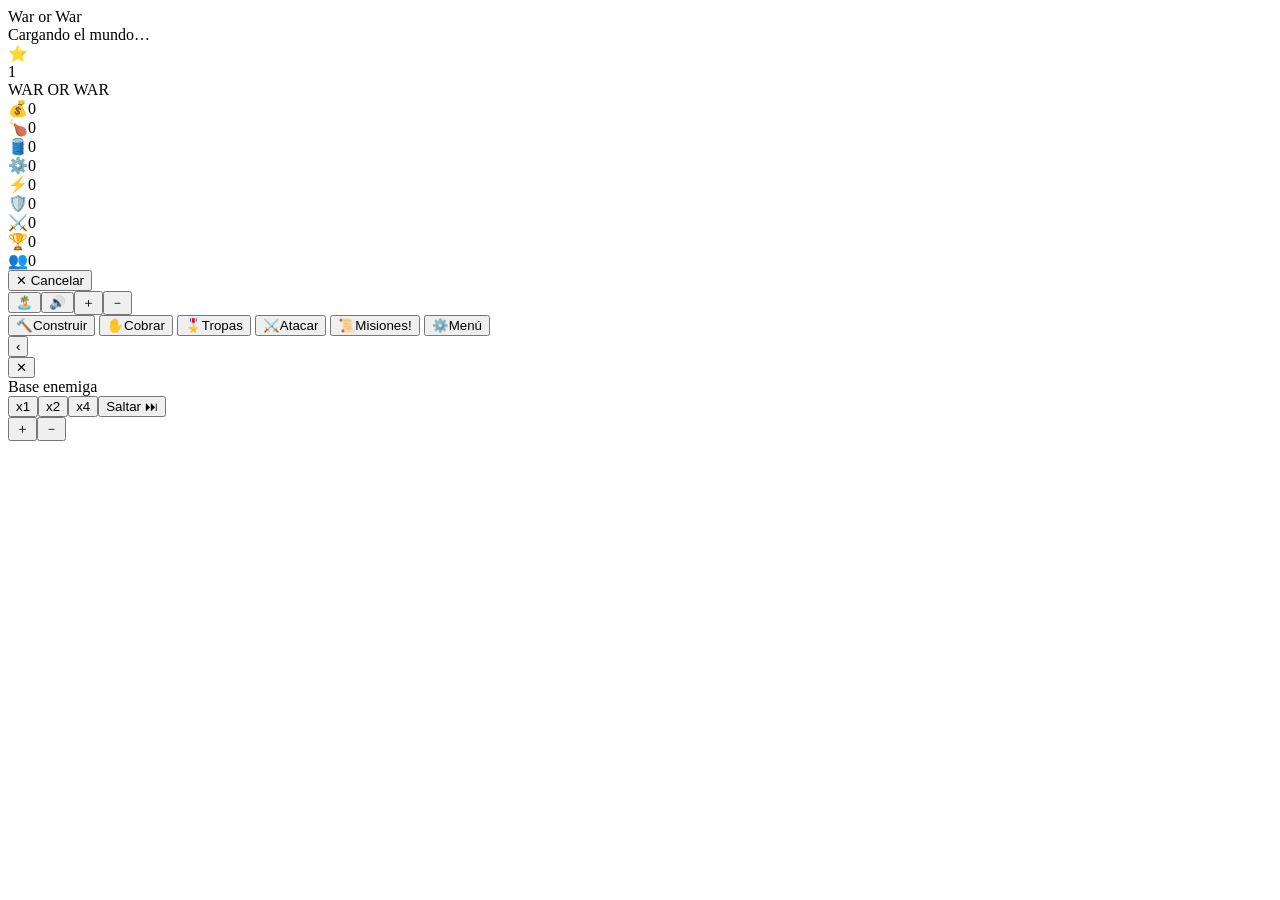
<file: src/02-pagina-cuerpo.html>
</style>
</head>
<body>
<div id="load"><div class="le" id="loadlogo"></div><div class="lg">War or War</div><div class="lb"><i id="loadi"></i></div><div class="lt" id="loadt">Cargando el mundo…</div></div><div id="tutb"></div><div id="tuta"></div>
<svg width="0" height="0" style="position:absolute" aria-hidden="true"><defs><filter id="fol" x="-10%" y="-10%" width="120%" height="120%" color-interpolation-filters="sRGB"><feColorMatrix in="SourceGraphic" type="saturate" values="1.1" result="s"/><feMorphology in="SourceAlpha" operator="dilate" radius=".9" result="d"/><feFlood flood-color="#15202b" flood-opacity=".55"/><feComposite in2="d" operator="in" result="o"/><feMerge><feMergeNode in="o"/><feMergeNode in="s"/></feMerge></filter><filter id="fhd" x="-8%" y="-8%" width="116%" height="116%" color-interpolation-filters="sRGB"><feColorMatrix in="SourceGraphic" type="saturate" values="1.12" result="s"/><feComponentTransfer in="s" result="c"><feFuncR type="linear" slope="1.07" intercept="-.025"/><feFuncG type="linear" slope="1.07" intercept="-.025"/><feFuncB type="linear" slope="1.05" intercept="-.02"/></feComponentTransfer><feMorphology in="SourceAlpha" operator="dilate" radius=".75" result="d"/><feFlood flood-color="#15202b" flood-opacity=".6"/><feComposite in2="d" operator="in" result="o"/><feGaussianBlur in="SourceAlpha" stdDeviation="1.3" result="bl"/><feSpecularLighting in="bl" surfaceScale="2.6" specularConstant=".6" specularExponent="16" lighting-color="#fff4d6" result="sp"><feDistantLight azimuth="235" elevation="38"/></feSpecularLighting><feComposite in="sp" in2="SourceAlpha" operator="in" result="spc"/><feMerge><feMergeNode in="o"/><feMergeNode in="c"/><feMergeNode in="spc"/></feMerge></filter><filter id="fshb" x="-20%" y="-40%" width="140%" height="180%"><feGaussianBlur in="SourceAlpha" stdDeviation="2.2"/><feComponentTransfer><feFuncA type="linear" slope=".42"/></feComponentTransfer></filter><pattern id="tx-bw" width="6" height="4" patternUnits="userSpaceOnUse"><path d="M0 3.7h6" stroke="#000" stroke-opacity=".08" stroke-width=".5"/><path d="M3 0v1.8M0 1.8v1.9" stroke="#000" stroke-opacity=".05" stroke-width=".4"/><rect x="1" y=".8" width=".7" height=".6" fill="#fff" opacity=".09"/><rect x="4.1" y="2.4" width=".6" height=".6" fill="#000" opacity=".06"/></pattern><radialGradient id="gaoB"><stop offset="0" stop-color="#0b1408" stop-opacity=".42"/><stop offset=".6" stop-color="#0b1408" stop-opacity=".18"/><stop offset="1" stop-color="#0b1408" stop-opacity="0"/></radialGradient><linearGradient id="glitB" x1="0" y1="0" x2="1" y2="1"><stop offset="0" stop-color="#fff6d8" stop-opacity=".22"/><stop offset=".5" stop-color="#fff6d8" stop-opacity="0"/><stop offset="1" stop-color="#1a2a40" stop-opacity=".14"/></linearGradient>
<radialGradient id="gball" cx=".35" cy=".3" r=".75"><stop offset="0" stop-color="#fff" stop-opacity=".42"/><stop offset=".45" stop-color="#fff" stop-opacity="0"/><stop offset="1" stop-color="#000" stop-opacity=".32"/></radialGradient>
<linearGradient id="gcyl" x1="0" x2="1" y1="0" y2="0"><stop offset="0" stop-color="#fff" stop-opacity=".28"/><stop offset=".4" stop-color="#fff" stop-opacity="0"/><stop offset="1" stop-color="#000" stop-opacity=".34"/></linearGradient>
<radialGradient id="gsun" cx=".36" cy=".3" r=".8"><stop offset="0" stop-color="#fffbd0" stop-opacity=".34"/><stop offset=".55" stop-color="#fff" stop-opacity="0"/><stop offset="1" stop-color="#003300" stop-opacity=".2"/></radialGradient>
<filter id="fsh2" x="-10%" y="-10%" width="120%" height="120%"><feColorMatrix type="matrix" values="0 0 0 0 0  0 0 0 0 0  0 0 0 0 0  0 0 0 .3 0"/></filter><filter id="fsh" x="-60%" y="-60%" width="220%" height="220%"><feColorMatrix type="matrix" values="0 0 0 0 0  0 0 0 0 0  0 0 0 0 0  0 0 0 .4 0"/><feGaussianBlur stdDeviation=".6"/></filter>
<pattern id="tx-camo" width="14" height="14" patternUnits="userSpaceOnUse"><path d="M1 3c3-2 6 0 5 3s-5 2-5-3zM8 9c2-2 6-1 5 2s-4 3-5-2z" fill="#000" opacity=".2"/><path d="M9 1c2 0 4 2 2 3s-3-1-2-3zM2 10c2-1 3 1 2 3s-3 0-2-3z" fill="#fff" opacity=".1"/></pattern><pattern id="tx-panel" width="10" height="8" patternUnits="userSpaceOnUse"><path d="M0 .5H10M5 0V8" stroke="#000" stroke-opacity=".2" stroke-width=".4"/><circle cx="1.5" cy="2" r=".45" fill="#fff" opacity=".35"/><circle cx="8.5" cy="2" r=".45" fill="#fff" opacity=".35"/></pattern><pattern id="tx-scale" width="5" height="4" patternUnits="userSpaceOnUse"><path d="M0 4a2.5 2.5 0 0 1 5 0" fill="none" stroke="#000" stroke-opacity=".25" stroke-width=".5"/></pattern>
<linearGradient id="gao" x1="0" x2="0" y1="0" y2="1"><stop offset=".3" stop-color="#000" stop-opacity="0"/><stop offset="1" stop-color="#000" stop-opacity=".24"/></linearGradient>
</defs></svg>
<div id="app">
  <div id="top">
    <div id="lvlbox"><div id="avwrap"><div id="avbig">⭐</div><div id="lvlstar">1</div></div><div><div id="title">WAR OR WAR</div><div id="xpbar"><div id="xpfill"></div></div><div id="xptxt"></div></div></div>
    <div class="res" title="Monedas"><span class="i">💰</span><span id="rc">0</span></div>
    <div class="res" title="Comida"><span class="i">🍗</span><span id="rf">0</span></div>
    <div class="res" title="Petróleo"><span class="i">🛢️</span><span id="ro">0</span></div>
    <div class="res" title="Acero"><span class="i">⚙️</span><span id="rs">0</span></div>
    <div class="res" title="Energía"><span class="i">⚡</span><span id="re">0</span></div>
    <div class="res" title="Defensa de tu base"><span class="i">🛡️</span><span id="rdef">0</span></div>
    <div class="res" title="Poder de ataque"><span class="i">⚔️</span><span id="ratk">0</span></div>
    <div class="res" title="Trofeos de liga"><span class="i">🏆</span><span id="rtr">0</span></div>
    <div class="res rpop" title="Población: usada / máxima. Las casas suman lugar."><span class="i">👥</span><span id="rpop">0</span></div>
  </div>
  <div id="stage">
    <div id="sea"></div>
    <div id="world">
      <div id="mapw"><div id="map"><div id="gndw"></div><div id="isls"></div><div id="exps"></div><div class="csh c1"></div><div class="csh c2"></div><div id="tiles"></div><div id="shs"></div><div id="blds"></div><div class="cloud c1"></div><div class="cloud c2"></div><div class="gull g1"></div><div class="gull g2"></div><div class="gull g3"></div><div class="gull g4"></div><div id="vils"></div><div id="ents"></div></div></div>
    </div>
    <div id="night"></div><div id="mlights"></div>
    <div id="chests"></div>
    <div id="evchip"></div>
    <div id="banner"><span id="bantxt"></span><button id="bancancel">✕ Cancelar</button></div>
    <div id="zoom"><button id="bisl" title="Islas">🏝️<span id="bislb"></span></button><button id="bsnd">🔊</button><button id="zin">＋</button><button id="zout">－</button></div>
  </div>
  <div id="bar">
    <button class="tb" id="b-build"><span class="i">🔨</span>Construir</button>
    <button class="tb" id="b-col"><span class="i">✋</span>Cobrar<span class="badge" id="bcol"></span></button>
    <button class="tb" id="b-troops"><span class="i">🎖️</span>Tropas<span class="badge" id="btr"></span></button>
    <button class="tb" id="b-atk"><span class="i">⚔️</span>Atacar</button>
    <button class="tb" id="b-mis"><span class="i">📜</span>Misiones<span class="badge" id="bmis">!</span></button>
    <button class="tb" id="b-menu"><span class="i">⚙️</span>Menú</button>
  </div>
</div>
<div id="shade"></div>
<div id="sheet"><div id="shhead"><button id="shback" title="Volver">‹</button><div id="shtitle"></div><button id="shclose">✕</button></div><div id="shbody"></div></div>
<div id="bt">
  <div id="bthead"><div id="btname"></div><div id="bthqw">Base enemiga<div class="hp"><i id="bthq"></i></div></div><div id="bttime"></div>
   <div id="btctl"><button data-sp="1" class="on">x1</button><button data-sp="2">x2</button><button data-sp="4">x4</button><button id="btskip">Saltar ⏭</button></div></div>
  <div id="btdep"></div><div id="btflash"></div><div id="btzoom"><button data-z="1.3">＋</button><button data-z=".77">－</button></div><div id="btscene"><div id="btmap"><div id="btgnd"></div><div id="btents"></div></div></div>
</div>
<div id="modal"><div id="mbox"></div></div>
<div id="toasts"></div><div id="flyl"></div>
<script>
</file>
